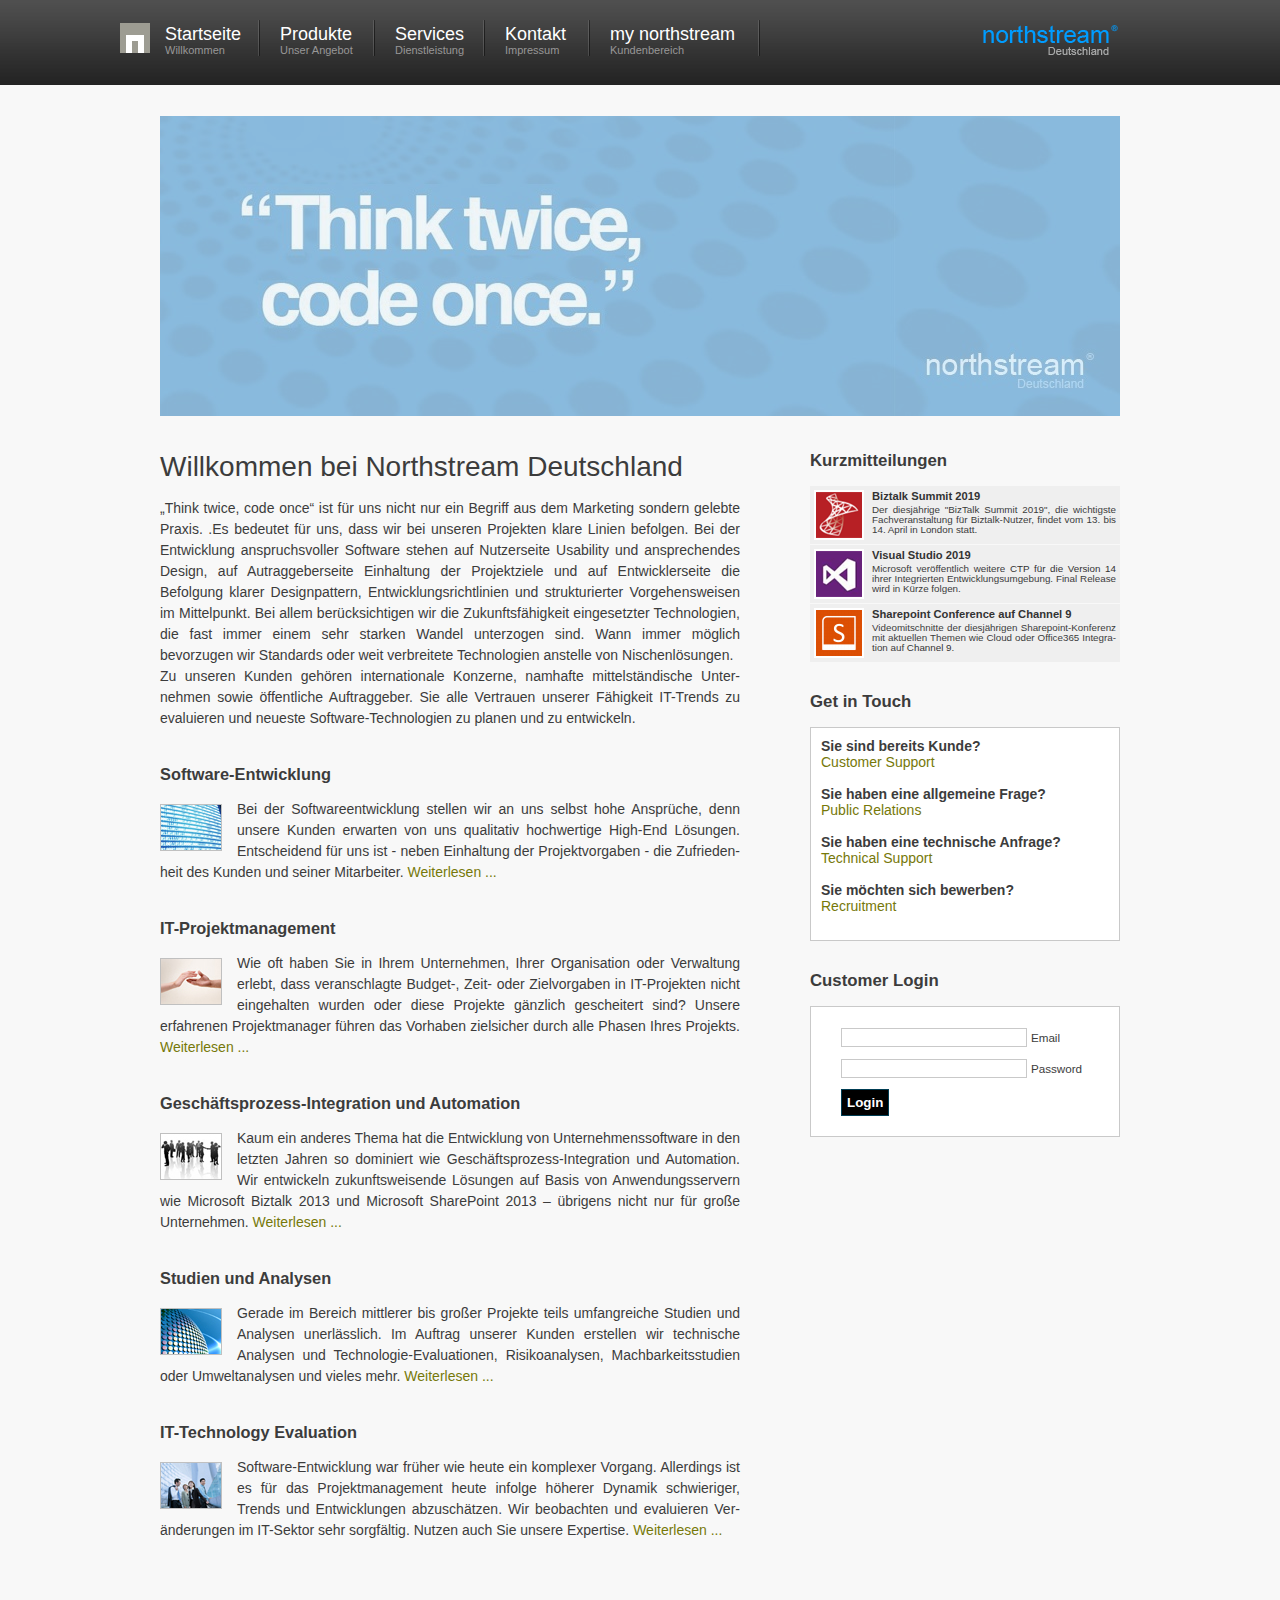
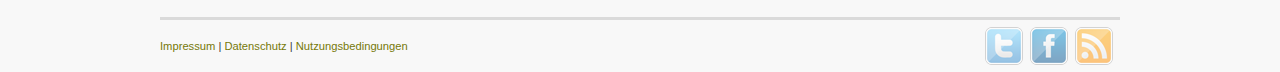
<file: index.html>
﻿<!DOCTYPE html PUBLIC "-//W3C//DTD XHTML 1.0 Transitional//EN" "http://www.w3.org/TR/xhtml1/DTD/xhtml1-transitional.dtd">
<html xmlns="http://www.w3.org/1999/xhtml">
<head>
<meta http-equiv="Content-Type" content="text/html; charset=utf-8" />
<link rel="stylesheet" type="text/css" href="style.css" />
<link rel="alternate" type="application/rss+xml" title="RSS" href="http://www.northstream.de/feed.rss" />
<title>Northstream Deutschland</title>

<script type="text/javascript" src="js/jquery.js"></script>
<script type="text/javascript" src="js/s3Slider.js"></script>
<script type="text/javascript">
    $(document).ready(function() {
        $('#slider1').s3Slider({
            timeOut: 8000 
        });
    });
</script>

<script type="text/javascript">
        $(document).ready(function(){
        $(".pane-list li").click(function(){
    	window.location=$(this).find("a").attr("href");return false;
	});

});
</script>

<script type="text/javascript">
$(document).ready(function() {
	$('.rss').append('<span class="hover"></span>').each(function () {
	  var $span = $('> span.hover', this).css('opacity', 0);
	  $(this).hover(function () {
	    $span.stop().fadeTo(500, 1);
	  }, function () {
	    $span.stop().fadeTo(500, 0);
	  });
	});
	
	$('.facebook').append('<span class="hover"></span>').each(function () {
	  var $span = $('> span.hover', this).css('opacity', 0);
	  $(this).hover(function () {
	    $span.stop().fadeTo(500, 1);
	  }, function () {
	    $span.stop().fadeTo(500, 0);
	  });
	});
		
	$('.twitter').append('<span class="hover"></span>').each(function () {
	  var $span = $('> span.hover', this).css('opacity', 0);
	  $(this).hover(function () {
	    $span.stop().fadeTo(500, 1);
	  }, function () {
	    $span.stop().fadeTo(500, 0);
	  });
	});
						
});
</script>

<script type="text/javascript" language="javascript">
function decmail(coded, key)
{
  var shift=coded.length;
  var dectext="";
  for (i=0; i<coded.length; i++) {
    if (key.indexOf(coded.charAt(i))==-1) {
      ltr = coded.charAt(i);
      dectext+= (ltr);
    }
    else {     
      ltr = (key.indexOf(coded.charAt(i))-shift+key.length) % key.length;
      dectext+= (key.charAt(ltr));
    }
  }
  return dectext;
}

var logintimer;
function ShowMessage(msg, status)
{
  $('#login-status').addClass(status).text(msg);
  if (status=='failed') $('#pw').val('');
  logintimer = setTimeout("$('#login-status').removeClass(status).text('');", 5000)
  //clearTimeout(logintimer);
}
</script>

<script>
  (function(i,s,o,g,r,a,m){i['GoogleAnalyticsObject']=r;i[r]=i[r]||function(){
  (i[r].q=i[r].q||[]).push(arguments)},i[r].l=1*new Date();a=s.createElement(o),
  m=s.getElementsByTagName(o)[0];a.async=1;a.src=g;m.parentNode.insertBefore(a,m)
  })(window,document,'script','//www.google-analytics.com/analytics.js','ga');

  ga('create', 'UA-513213-7', 'auto');
  ga('send', 'pageview');

</script>
</head>

<body>

<div id="container">



<div id="nav">
<div id="logo_left"><a href="index.html">
	<img src="images/northstream_small.png" width="30" height="30" alt="Northstream Deutschland" /></a></div>
<ul>
   <li><a class="nav_home" href="index.html">Startseite</a><span class="nav_text nav_home">Willkommen</span></li>
   <li><a class="nav_products" href="products.html">Produkte</a><span class="nav_text nav_home">Unser Angebot</span></li>
   <li><a class="nav_service" href="services.html">Services</a><span class="nav_text nav_service">Dienstleistung</span></li>
   <li><a class="nav_legal" href="legals.html">Kontakt</a><span class="nav_text nav_legal">Impressum</span></li>
   <li><a class="nav_customer" href="customers.html">my northstream</a><span class="nav_text nav_customer">Kundenbereich</span></li>
</ul>
<div id="logo"><a href="index.html">
	<img src="images/logo.png" width="140" height="40" alt="logo" /></a></div>
</div><!-- close nav -->



<div id="slider1">

<ul id="slider1Content">

<li class="slider1Image frontpage">
    <img src="images/photo1f.jpg" alt="1" />
    <span class="right"><h2>Software Development</h2>Nationale und internationale Organisationen geh&ouml;ren ebenso zu unseren Kunden wie viele namhafte mittelst&auml;ndische Unternehmen und &ouml;ffentliche Auftraggeber. Sie alle Vertrauen unserer F&auml;higkeit IT-Trends zu evaluieren und neueste Software-Technologien zu planen und zu entwickeln. Unsere Kunden erwarten High-End L&ouml;sungen. So entwickeln wir beispielsweise im Auftrag unserer Kunden L&ouml;sungen f&uuml;r die integrierte automatische Abwicklung komplexer Gesch&auml;ftsprozesse. Anwendungen f&uuml;r den Bereich der mobiler Endger&auml;te geh&ouml;ren ebenso zum Spektrum unserer M&ouml;glich&shy;keiten wie auch individuelle Cloud Computing L&ouml;sungen. Fragen Sie uns.<br /><br /><a href="products.html">Weiterlesen &raquo;</a></span> </li>

<li class="slider1Image">
    <img src="images/photo6.jpg" alt="3" />
    <span class="right"><h2>IT-Projektmanagement</h2>Wie oft in den letzten Jahren haben Sie in Ihrem Unternehmen, Ihrer Organisation oder Verwaltung erlebt, dass Software-Projekte die urspr&uuml;nglich veranschlagten Ziele, Budget- oder Zeitgrenzen nicht eingehalten haben oder g&auml;nzlich gescheitert sind. Die Gr&uuml;nde hierf&uuml;r sind vielf&auml;ltig, h&auml;ufig sind sie jedoch in mangelhaftem Projektmanagement und fehlender Qualifikation zu finden. <br />Wir verf&uuml;gen &uuml;ber eine reichhaltige Erfahrung im Management von IT-Projekten unterschiedlichster Gr&ouml;&szlig;e. Unsere erfahrenen Projektmanager f&uuml;hren Ihr Vorhaben zielsicher durch alle Phasen des Projekts. <br /><br /><a href="products.html">Weiterlesen &raquo;</a></span>
</li>

<li class="slider1Image">
<img src="images/photo2.jpg" alt="2" />
<span class="right"><h2>Business Integration<br />&amp; Automation Services</h2>Kaum ein anderes Thema hat die Entwicklung von Unternehmens-Software in den letzten Jahren so dominiert wie Gesch&auml;ftsprozess-Integration und Automation. Wir entwickeln zukunftsweisende L&ouml;sungen auf Basis von Anwendungsservern wie <strong>Microsoft Biztalk 2013</strong> und <strong>Microsoft SharePoint 2013</strong> &ndash; &uuml;brigens nicht nur f&uuml;r gro&szlig;e Unternehmen. Gerade auch kleine und mittlelgro&szlig;e Unternehmen profitieren von den neuen M&ouml;glich&shy;keiten, Gesch&auml;ftsprozesse mit Kunden und Partnerunter&shy;nehmen zu synchronisieren und eigene Gesch&auml;ftsabl&auml;ufe mit Hilfe von elektroni&shy;schen Formularen und Workflows zu automatisieren.<br /><br /><a href="products.html">Weiterlesen &raquo;</a> </span></li>

<li class="slider1Image">
<img src="images/photo3.jpg" alt="4" />
<span class="right"><h2>E-Government und &Ouml;ffentliche Verwaltung</h2>In den letzten 10 Jahren hat es auf allen staatlichen Ebenen eine Vielzahl von Initiativen im Bereich E-Government gegeben. Dabei wurden Rahmenwerke und Infrastrukturen geschaffen, auf die moderne E-Government-L&ouml;sungen aufbauen k&ouml;nnen. Northstream beteiligt sich aktiv an der Entwicklung standardisierter IT-Schnittstellen und Datenformate, denn Standards wirken kostensenkend und sind wettbewerbsf&ouml;rderlich. F&uuml;r die angespannte Situation der &ouml;ffentlichen Haushalte bedeutet dies bessere Software-Produkte zu g&uuml;nstigeren Konditionen.<br /><br /><a href="products.html">Weiterlesen &raquo;</a> </span></li>

<div class="clear slider1Image"></div>
</ul>
</div><!-- end slider -->

<div id="left">

<h2>Willkommen bei Northstream Deutschland</h2>
<p>
    &bdquo;Think twice, code once&ldquo; ist f&uuml;r uns nicht nur ein Begriff aus dem Marketing sondern gelebte Praxis. .Es bedeutet f&uuml;r uns, dass wir bei unseren Projekten klare Linien befolgen. Bei der Entwicklung anspruchsvoller Software stehen auf Nutzerseite Usability und ansprechendes Design, auf Autraggeberseite Einhaltung der Projektziele und auf Entwicklerseite die Befolgung klarer Designpattern, Entwicklungsrichtlinien und strukturierter Vorgehensweisen im Mittelpunkt. Bei allem ber&uuml;cksichtigen wir die Zukunftsf&auml;higkeit eingesetzter Technologien, die fast immer einem sehr starken Wandel unterzogen sind. Wann immer m&ouml;glich bevorzugen wir Standards oder weit verbreitete Technologien anstelle von Nischenl&ouml;sungen.<br />
Zu unseren Kunden geh&ouml;ren internationale Konzerne, namhafte mittelst&auml;ndische Unter&shy;nehmen sowie &ouml;ffentliche Auftraggeber. Sie alle Vertrauen unserer F&auml;higkeit IT-Trends zu evaluieren und neueste Software-Technologien zu planen und zu entwickeln.<br />&nbsp;</p>

    <h3>Software-Entwicklung</h3>
    <p class="intro">
        <img class="text-thumb" src="images/thumb-sm-dev.jpg" alt="Software Development" />Bei der Softwareentwicklung stellen wir an uns selbst hohe Anspr&uuml;che, denn unsere Kunden erwarten von uns qualitativ hochwertige High-End L&ouml;sungen. Entscheidend f&uuml;r uns ist - neben Einhaltung der Projektvorgaben - die Zufrieden&shy;heit des Kunden und seiner Mitarbeiter. <a href="products.html#dev">Weiterlesen ...</a><br />&nbsp;
    </p>

    <h3>IT-Projektmanagement</h3>
    <p class="intro">
        <img class="text-thumb" src="images/thumb-sm-pm.jpg" alt="Projektmanagement" />Wie oft haben Sie in Ihrem Unternehmen, Ihrer Organisation oder Verwaltung erlebt, dass veranschlagte Budget-, Zeit- oder Zielvorgaben in IT-Projekten nicht eingehalten wurden oder diese Projekte g&auml;nzlich gescheitert sind? Unsere erfahrenen Projektmanager f&uuml;hren das Vorhaben zielsicher durch alle Phasen Ihres Projekts. <a href="services.html#pm">Weiterlesen ...</a><br />&nbsp;
    </p>

    <h3>Gesch&auml;ftsprozess-Integration und Automation</h3>
    <p class="intro">
        <img class="text-thumb" src="images/thumb-sm-bpi.jpg" alt="Integration und Atomation" />Kaum ein anderes Thema hat die Entwicklung von Unternehmenssoftware in den letzten Jahren so dominiert wie Gesch&auml;ftsprozess-Integration und Automation.
        Wir entwickeln zukunftsweisende L&ouml;sungen auf Basis von Anwendungsservern wie <strong>Microsoft Biztalk 2013</strong> und <strong>Microsoft SharePoint 2013</strong> &ndash; &uuml;brigens nicht nur f&uuml;r gro&szlig;e Unternehmen. <a href="products.html#bpi">Weiterlesen ...</a><br />&nbsp;
    </p>


    <h3>Studien und Analysen</h3>
    <p class="intro">
        <img class="text-thumb" src="images/thumb-sm-research.jpg" alt="Studies and Analyzes" />Gerade im Bereich mittlerer bis gro&szlig;er Projekte teils umfangreiche Studien und Analysen unerl&auml;sslich.
        Im Auftrag unserer Kunden erstellen wir technische Analysen und Technologie-Evaluationen, Risikoanalysen, Machbarkeitsstudien oder Umweltanalysen und vieles mehr. <a href="services.html#studies">Weiterlesen ...</a><br />&nbsp;
    </p>

    <h3>IT-Technology Evaluation</h3>
    <p class="intro">
        <img class="text-thumb" src="images/thumb-sm-eval.jpg" alt="Technologie Evaluation" />Software-Entwicklung war fr&uuml;her wie heute ein komplexer Vorgang. Allerdings ist es f&uuml;r das Projektmanagement heute infolge h&ouml;herer Dynamik schwieriger, Trends und Entwicklungen abzusch&auml;tzen.
        Wir beobachten und evaluieren Ver&shy;&auml;nderungen im IT-Sektor sehr sorgf&auml;ltig. Nutzen auch Sie unsere Expertise. <a href="services.html#evaluation">Weiterlesen ...</a><br />&nbsp;
    </p>

</div><!-- close left -->


<div id="right">

<h3>Kurzmitteilungen</h3>

<ul class="pane-list">

<li><img src="images/thumb-biztalk.png" width="46" height="46" alt="News" />
<h2 class="latest_products_heading">Biztalk Summit 2019</h2>
<p class="product_text">Der diesj&auml;hrige "BizTalk Summit 2019", die wichtigste Fach&shy;veranstaltung f&uuml;r Biztalk-Nutzer, findet vom 13. bis 14. April in London statt.</p>
</li>

<li><img src="images/thumb-vs.png" width="46" height="46" alt="News" />
<h2 class="latest_products_heading">Visual Studio 2019</h2>
<p class="product_text">Microsoft ver&ouml;ffentlich weitere <a href="http://www.visualstudio.com/en-us/news/vs2017-vs.aspx"> CTP f&uuml;r die Version 14</a> ihrer Integrierten Entwicklungsumgebung. Final Release wird in K&uuml;rze folgen.</p>
</li>

<li><img src="images/thumb-sharepoint.png" width="46" height="46" alt="News" />
<h2 class="latest_products_heading">Sharepoint Conference auf Channel 9</h2>
<p class="product_text">Videomitschnitte der diesj&auml;hrigen Sharepoint-Konferenz mit aktuellen Themen wie Cloud oder Office365 Integra&shy;tion auf <a href="http://channel9.msdn.com/Events/SharePoint-Conference/2018">Channel 9</a>.</p>
</li>

</ul>

<h3>Get in Touch</h3>
<div id="contact_container">
<span>Sie sind bereits Kunde?</span><br />
<script type="text/javascript">var link = decmail("WsuBFAGk-us00FkB@hFkBnuBkG4A.lG", "XGEFuy6W9bZH4Rf1YkqLxvBmiVUdph2OeMos7IcTNSCawg35rJjQztADK8l0nP"); document.write("<a href='mailto:" + link + "'>Customer Support</a>");</script><noscript><a href="noscript.html" target="noscript"></a>Customer Care Department</noscript><br /><br />
<span>Sie haben eine allgemeine Frage?</span><br />
<script type="text/javascript">var link = decmail("ezPXRW-CpXSLRjFx@FjCLGxLCpSJ.Yp", "JU6dPo9KxFg0QqNzGVWMiAaXfCB7pLDmIEYbjHOsn321Twuhvc5RZSl4r8kety"); document.write("<a href='mailto:" + link + "'>Public Relations</a>");</script><noscript><a href="noscript.html" target="noscript"></a>Public Relations</noscript><br /><br />
<span>Sie haben eine technische Anfrage?</span><br />
<script type="text/javascript">var link = decmail("0pwaPrwsc-VBJJiK0@PiK0aV0KpsM.Up", "1R2Yg7WAtMIqUZLHFpDvhisK4cBnTkNyG3QOSECm0bdxX8fe5J6oarVluw9Pzj"); document.write("<a href='mailto:" + link + "'>Technical Support</a>");</script><noscript><a href="noscript.html" target="noscript"></a>Technical Support</noscript><br /><br />
<span>Sie m&ouml;chten sich bewerben?</span><br />
<script type="text/javascript">var link = decmail("luRZ@tu3c9Zc3kxw.yk", "ZjdQ6hEFzOXvKRtTHLAelymJ94iC58aDGcrIoSkUBw1sN0fVpxYgM37ubnWP2q"); document.write("<a href='mailto:" + link + "'>Recruitment</a>");</script><noscript><a href="noscript.html" target="noscript"></a>Recruitment</noscript><br /><br />
</div><!-- close contact_container -->

<h3>Customer Login</h3>

<div id="form_container">
<form action="clogin" target="iflogin" method="post" id="commentform">
<fieldset>

<p><input type="text" name="email" id="email" class="input_bg" value="" size="22" tabindex="1" />
<label for="email"><small>Email</small></label></p>

<p><input type="password" name="pw" id="pw" class="input_bg" value="" size="22" tabindex="2" />
<label for="pw"><small>Password</small></label></p>

<p><input name="submit" type="submit" id="submit" tabindex="5" value="Login" onclick="clearTimeout(logintimer); $('#login-status').removeClass('failed').text('Try to login. Please wait ...'); logintimer = setTimeout('ShowMessage(\'Login failed.\', \'failed\');', 10000); return false;" /><span id="login-status"></span></p>

</fieldset>
</form>
<iframe id="iflogin" name="iflogin" frameborder="0" width="0" height="0"></iframe>
</div><!-- close form_container -->


</div><!-- close right -->


</div><!-- close container -->

<div id="footer"><a href="legals.html#top">Impressum</a>&nbsp;|&nbsp;<a href="legals.html#privacy">Datenschutz</a>&nbsp;|&nbsp;<a href="legals.html#terms">Nutzungsbedingungen</a>

<div id="sharethis">

		<ul>
			<li><a href="http://www.twitter.com/northstream_de" target="_blank" class="twitter"><span>Northstream Deutschland on Twitter</span></a></li>
            <li><a href="http://www.facebook.com/pages/Northstream-Deutschland/207486562630493" target="_blank" class="facebook"><span>Northstream Deutschland on Facebook</span></a></li>
            <li><a href="feed.rss" title="Northstream Deutschland News-Feed" rel="alternate" type="application/rss+xml" class="rss"><span>RSS feed</span></a></li>
		</ul>
</div>

</div>

</body>
</html>
</file>
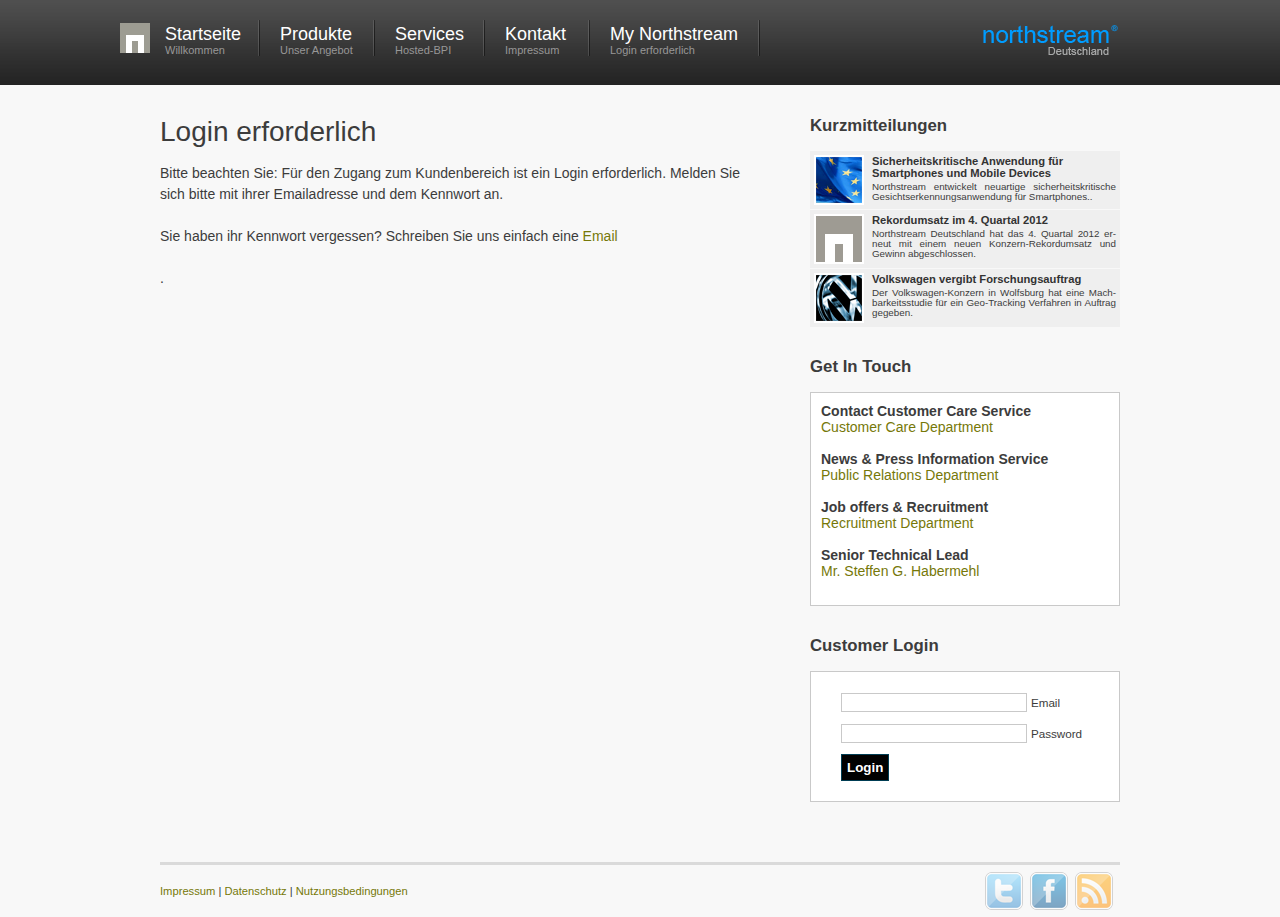
<file: customer.html>
﻿<!DOCTYPE html PUBLIC "-//W3C//DTD XHTML 1.0 Transitional//EN" "http://www.w3.org/TR/xhtml1/DTD/xhtml1-transitional.dtd">
<html xmlns="http://www.w3.org/1999/xhtml">

<head>
<meta http-equiv="Content-Type" content="text/html; charset=utf-8" />
<link rel="stylesheet" type="text/css" href="style.css" />
<title>Northstream Deutschland - Customer Area</title>

<script type="text/javascript" src="js/jquery.js"></script>

<script type="text/javascript">
        $(document).ready(function(){
        $(".pane-list li").click(function(){
    	window.location=$(this).find("a").attr("href");return false;
	});

});
</script>

<script type="text/javascript">
$(document).ready(function() {
	$('.rss').append('<span class="hover"></span>').each(function () {
	  var $span = $('> span.hover', this).css('opacity', 0);
	  $(this).hover(function () {
	    $span.stop().fadeTo(500, 1);
	  }, function () {
	    $span.stop().fadeTo(500, 0);
	  });
	});
	
	$('.facebook').append('<span class="hover"></span>').each(function () {
	  var $span = $('> span.hover', this).css('opacity', 0);
	  $(this).hover(function () {
	    $span.stop().fadeTo(500, 1);
	  }, function () {
	    $span.stop().fadeTo(500, 0);
	  });
	});
		
	$('.twitter').append('<span class="hover"></span>').each(function () {
	  var $span = $('> span.hover', this).css('opacity', 0);
	  $(this).hover(function () {
	    $span.stop().fadeTo(500, 1);
	  }, function () {
	    $span.stop().fadeTo(500, 0);
	  });
	});
						
});
</script>
<script type="text/javascript" language="javascript">
function decmail(coded, key)
{
  var shift=coded.length;
  var dectext="";
  for (i=0; i<coded.length; i++) {
    if (key.indexOf(coded.charAt(i))==-1) {
      ltr = coded.charAt(i);
      dectext+= (ltr);
    }
    else {     
      ltr = (key.indexOf(coded.charAt(i))-shift+key.length) % key.length;
      dectext+= (key.charAt(ltr));
    }
  }
  return dectext;
}

var logintimer;
function ShowMessage(msg, status)
{
  $('#login-status').addClass(status);
  $('#login-status').text(msg);
  if (status=='failed') $('#pw').val('');
  setTimeout("$('#login-status').removeClass(status).text('');", 5000)
  clearTimeout(logintimer);
}

</script>

<script type="text/javascript">

  var _gaq = _gaq || [];
  _gaq.push(['_setAccount', 'UA-513213-5']);
  _gaq.push(['_trackPageview']);

  (function() {
    var ga = document.createElement('script'); ga.type = 'text/javascript'; ga.async = true;
    ga.src = ('https:' == document.location.protocol ? 'https://ssl' : 'http://www') + '.google-analytics.com/ga.js';
    var s = document.getElementsByTagName('script')[0]; s.parentNode.insertBefore(ga, s);
  })();

</script>
</head>

<body>

<div id="container">

<div id="nav">
<div id="logo_left"><a href="index.html">
	<img src="images/northstream_small.png" width="30" height="30" alt="Northstream Deutschland" /></a></div>
<ul>
   <li><a class="nav_home" href="index.html">Startseite</a><span class="nav_text nav_home">Willkommen</span></li>
   <li><a class="nav_products" href="products.html">Produkte</a><span class="nav_text nav_home">Unser Angebot</span></li>
   <li><a class="nav_service" href="service.html">Services</a><span class="nav_text nav_service">Hosted-BPI</span></li>
   <li><a class="nav_legal" href="legal.html">Kontakt</a><span class="nav_text nav_legal">Impressum</span></li>
   <li><a class="nav_customer" href="customer.html">My Northstream</a><span class="nav_text nav_customer">Login erforderlich</span></li>
</ul>
<div id="logo"><a href="index.html">
	<img src="images/logo.png" width="140" height="40" alt="logo" /></a></div>
</div><!-- close nav -->


<div id="left">
<h2>Login erforderlich</h2>

<p>Bitte beachten Sie: Für den Zugang zum Kundenbereich ist ein Login erforderlich. Melden Sie sich bitte mit ihrer Emailadresse und dem Kennwort an.<br /><br />
Sie haben ihr Kennwort vergessen? Schreiben Sie uns einfach eine <script type="text/javascript">var link=decmail("BB5-FR3MUWyRxW@x9UWd5WURMy.FR","HO1Ntskp0qcj7fauT2bLFnlvhADyregKoW5z3IQBXiZMP46VGwxESdCJYUR8m9");document.write("<a href='mailto:"+link+"'>Email</a>");</script><noscript><a href="noscript.html" target="noscript"></a>Email</noscript><br /><br />.</p>

</div><!-- close left -->

<div id="right">

<h3>Kurzmitteilungen</h3>

<ul class="pane-list">

<li><img src="images/thumb1.png" width="46" height="46" alt="News" />
<h2 class="latest_products_heading">Sicherheitskritische Anwendung für Smartphones und Mobile Devices</h2>
<p class="product_text">Northstream entwickelt neuartige sicherheitskritische Gesichtserkennungsanwendung für Smartphones..</p>
</li>

<li><img src="images/thumb2.png" width="46" height="46" alt="News" />
<h2 class="latest_products_heading">Rekordumsatz im 4. Quartal 2012</h2>
<p class="product_text">Northstream Deutschland hat das 4. Quartal 2012 er&shy;neut mit einem neuen Konzern-Rekordumsatz und Gewinn ab&shy;geschlossen.</p>
</li>

<li><img src="images/thumb3.png" width="46" height="46" alt="News" />
<h2 class="latest_products_heading">Volkswagen vergibt Forschungsauftrag</h2>
<p class="product_text">Der Volkswagen-Konzern in Wolfsburg hat eine Mach&shy;bar&shy;keits&shy;studie für ein Geo-Tracking Verfahren in Auftrag gegeben.</p>
</li>

</ul>

<h3>Get In Touch</h3>
<div id="contact_container">
<span>Contact Customer Care Service</span><br />
<script type="text/javascript">var link=decmail("BB5-FR3MUWyRxW@x9UWd5WURMy.FR","HO1Ntskp0qcj7fauT2bLFnlvhADyregKoW5z3IQBXiZMP46VGwxESdCJYUR8m9");var text=decmail("aGciJEmO a9Om PmK9OiEmAi","7fACwtrzFcGXq4JyvmPIdVR8lpga2iOHhY30Uj5knEWZ6QbsuK19oxNeDSTBLM");document.write("<a href='mailto:"+link+"'>"+text+"</a>");</script><noscript><a href="noscript.html" target="noscript"></a>Customer Care Department</noscript><br /><br />
<span>News &amp; Press Information Service</span><br />
<script type="text/javascript">var link=decmail("4Y-ts4qYF3s1F@18YFLPFYsq3.ts","hSJciRU2Wmutpf17oG0kBzs5NZIjLQOarlbwD3yF4VH98dgvnKPEMCX6eTxqYA");var text=decmail("VTod6i 7cdOj6nFp qc4OEjbcFj","a0hu3wjP2WXIiqEdkCnZeSv1G4bOLzTNRsVYx9U6gtfKAF8cDrl5BoyMJQH7pm");document.write("<a href='mailto:"+link+"'>"+text+"</a>");</script><noscript><a href="noscript.html" target="noscript"></a>Public Relations Department</noscript><br /><br />
<span>Job offers &amp; Recruitment</span><br />
<script type="text/javascript">var link=decmail("LZH-qZYnLWKZpW@pyLW3uWLZnK.qZ","PAMpftVadwL3TQZbBci4S7NlJomuOv0xY9WGnqRF6U8rhgHeEDjkz2yKIX15sC");var text=decmail("Yw9ZMzv6w3v rwhNZv6w3v","OxI5zjVFY794H3pSWD1mdTQUAlBaG8tJoqKehfurk6gCisL2RNc0vnEPywbXMZ");document.write("<a href='mailto:"+link+"'>"+text+"</a>");</script><noscript><a href="noscript.html" target="noscript"></a>Recruitment Department</noscript><br /><br />
<span>Senior Technical Lead</span><br />
<script type="text/javascript">var link=decmail("cz0tt0L.UNE09F0UI@Ly9zUcz90NF.u0","eZnAKV6yEruPsaRXMlHkmY4thjSCG5Q10qLgvobpd9DOcNWi2IT7FfBzU8Jwx3");var text=decmail("oK. 3v5665Y B. CHW5Kc5nP","YaVqJ7BdO3tmpWhx0UlejozgLHw2Af4uQrvcyTnXNEP5GkIS9CFbs61RiK8MDZ");document.write("<a href='mailto:"+link+"'>"+text+"</a>");</script><noscript><a href="noscript.html" target="noscript"></a>Contact our Technical Lead</noscript><br /><br />
</div><!-- close form_container -->

<h3>Customer Login</h3>

<div id="form_container">
<form action="clogin.html" target="iflogin" method="post" id="commentform">
<fieldset>

<p><input type="text" name="email" id="email" class="input_bg" value="" size="22" tabindex="1" />
<label for="email"><small>Email</small></label></p>

<p><input type="password" name="pw" id="pw" class="input_bg" value="" size="22" tabindex="2" />
<label for="pw"><small>Password</small></label></p>

<p><input name="submit" type="submit" id="submit" tabindex="5" value="Login" onclick="$('#login-status').text('Try to login. Please wait ...');logintimer=setTimeout('ShowMessage(\'Login failed.\', \'failed\');', 20000);" /><span id="login-status"></span></p>

</fieldset>
</form>
<iframe id="iflogin" name="iflogin" frameborder="0" width="0" height="0"></iframe>
</div><!-- close form_container -->


</div><!-- close right -->


</div><!-- close container -->

<div id="footer"><a href="legal.html#top">Impressum</a>&nbsp;|&nbsp;<a href="legal.html#privacy">Datenschutz</a>&nbsp;|&nbsp;<a href="legal.html#terms">Nutzungsbedingungen</a>

<div id="sharethis">

		<ul>
			<li><a href="http://www.twitter.com/northstream_de" target="_blank" class="twitter"><span>Northstream Deutschland on Twitter</span></a></li>
            <li><a href="http://www.facebook.com/pages/Northstream-Deutschland/207486562630493" target="_blank" class="facebook"><span>Northstream Deutschland on Facebook</span></a></li>
            <li><a href="feed.rss" title="Northstream Deutschland News-Feed" rel="alternate" type="application/rss+xml" class="rss"><span>RSS feed</span></a></li>
		</ul>
</div>

</div>

</body>
</html>
</file>
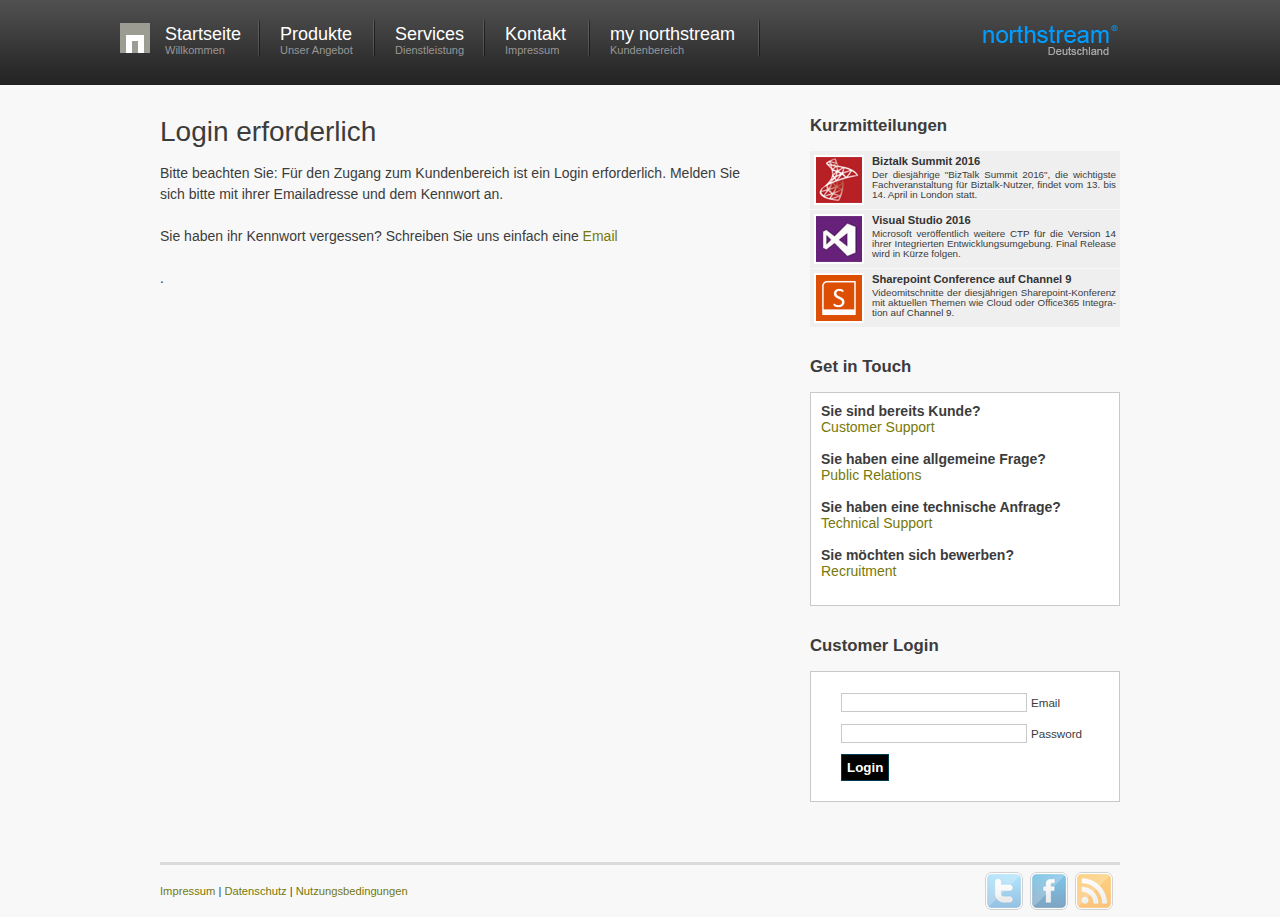
<file: customers.html>
﻿<!DOCTYPE html PUBLIC "-//W3C//DTD XHTML 1.0 Transitional//EN" "http://www.w3.org/TR/xhtml1/DTD/xhtml1-transitional.dtd">
<html xmlns="http://www.w3.org/1999/xhtml">

<head>
<meta http-equiv="Content-Type" content="text/html; charset=utf-8" />
<link rel="stylesheet" type="text/css" href="style.css" />
<title>Northstream Deutschland - Customer Area</title>

<script type="text/javascript" src="js/jquery.js"></script>

<script type="text/javascript">
        $(document).ready(function(){
        $(".pane-list li").click(function(){
    	window.location=$(this).find("a").attr("href");return false;
	});

});
</script>

<script type="text/javascript">
$(document).ready(function() {
	$('.rss').append('<span class="hover"></span>').each(function () {
	  var $span = $('> span.hover', this).css('opacity', 0);
	  $(this).hover(function () {
	    $span.stop().fadeTo(500, 1);
	  }, function () {
	    $span.stop().fadeTo(500, 0);
	  });
	});
	
	$('.facebook').append('<span class="hover"></span>').each(function () {
	  var $span = $('> span.hover', this).css('opacity', 0);
	  $(this).hover(function () {
	    $span.stop().fadeTo(500, 1);
	  }, function () {
	    $span.stop().fadeTo(500, 0);
	  });
	});
		
	$('.twitter').append('<span class="hover"></span>').each(function () {
	  var $span = $('> span.hover', this).css('opacity', 0);
	  $(this).hover(function () {
	    $span.stop().fadeTo(500, 1);
	  }, function () {
	    $span.stop().fadeTo(500, 0);
	  });
	});
						
});
</script>
<script type="text/javascript" language="javascript">
function decmail(coded, key)
{
  var shift=coded.length;
  var dectext="";
  for (i=0; i<coded.length; i++) {
    if (key.indexOf(coded.charAt(i))==-1) {
      ltr = coded.charAt(i);
      dectext+= (ltr);
    }
    else {     
      ltr = (key.indexOf(coded.charAt(i))-shift+key.length) % key.length;
      dectext+= (key.charAt(ltr));
    }
  }
  return dectext;
}

var logintimer;
function ShowMessage(msg, status) {
    $('#login-status').addClass(status).text(msg);
    if (status == 'failed') $('#pw').val('');
    logintimer = setTimeout("$('#login-status').removeClass(status).text('');", 5000)
    //clearTimeout(logintimer);
}
</script>

<script>
  (function(i,s,o,g,r,a,m){i['GoogleAnalyticsObject']=r;i[r]=i[r]||function(){
  (i[r].q=i[r].q||[]).push(arguments)},i[r].l=1*new Date();a=s.createElement(o),
  m=s.getElementsByTagName(o)[0];a.async=1;a.src=g;m.parentNode.insertBefore(a,m)
  })(window,document,'script','//www.google-analytics.com/analytics.js','ga');

  ga('create', 'UA-513213-7', 'auto');
  ga('send', 'pageview');

</script>
</head>
<body>

<div id="container">

<div id="nav">
<div id="logo_left"><a href="index.html">
	<img src="images/northstream_small.png" width="30" height="30" alt="Northstream Deutschland" /></a></div>
<ul>
   <li><a class="nav_home" href="index.html">Startseite</a><span class="nav_text nav_home">Willkommen</span></li>
   <li><a class="nav_products" href="products.html">Produkte</a><span class="nav_text nav_home">Unser Angebot</span></li>
   <li><a class="nav_service" href="services.html">Services</a><span class="nav_text nav_service">Dienstleistung</span></li>
   <li><a class="nav_legal" href="legals.html">Kontakt</a><span class="nav_text nav_legal">Impressum</span></li>
   <li><a class="nav_customer" href="customers.html">my northstream</a><span class="nav_text nav_customer">Kundenbereich</span></li>
</ul>
<div id="logo"><a href="index.html">
	<img src="images/logo.png" width="140" height="40" alt="logo" /></a></div>
</div><!-- close nav -->


<div id="left">
<h2>Login erforderlich</h2>

<p>Bitte beachten Sie: F&uuml;r den Zugang zum Kundenbereich ist ein Login erforderlich. Melden Sie sich bitte mit ihrer Emailadresse und dem Kennwort an.<br /><br />
Sie haben ihr Kennwort vergessen? Schreiben Sie uns einfach eine <script type="text/javascript">var link=decmail("BB5-FR3MUWyRxW@x9UWd5WURMy.FR","HO1Ntskp0qcj7fauT2bLFnlvhADyregKoW5z3IQBXiZMP46VGwxESdCJYUR8m9");document.write("<a href='mailto:"+link+"'>Email</a>");</script><noscript><a href="noscript.html" target="noscript"></a>Email</noscript><br /><br />.</p>

</div><!-- close left -->

<div id="right">

    <h3>Kurzmitteilungen</h3>

    <ul class="pane-list">

		<li><img src="images/thumb-biztalk.png" width="46" height="46" alt="News" />
			<h2 class="latest_products_heading">Biztalk Summit 2016</h2>
			<p class="product_text">Der diesj&auml;hrige "BizTalk Summit 2016", die wichtigste Fach&shy;veranstaltung f&uuml;r Biztalk-Nutzer, findet vom 13. bis 14. April in London statt.</p>
		</li>

		<li><img src="images/thumb-vs.png" width="46" height="46" alt="News" />
			<h2 class="latest_products_heading">Visual Studio 2016</h2>
			<p class="product_text">Microsoft ver&ouml;ffentlich weitere <a href="http://www.visualstudio.com/en-us/news/vs2015-vs.aspx"> CTP f&uuml;r die Version 14</a> ihrer Integrierten Entwicklungsumgebung. Final Release wird in K&uuml;rze folgen.</p>
		</li>
		
        <li>
            <img src="images/thumb-sharepoint.png" width="46" height="46" alt="News" />
            <h2 class="latest_products_heading">Sharepoint Conference auf Channel 9</h2>
            <p class="product_text">Videomitschnitte der diesj&auml;hrigen Sharepoint-Konferenz mit aktuellen Themen wie Cloud oder Office365 Integra&shy;tion auf <a href="http://channel9.msdn.com/Events/SharePoint-Conference/2016">Channel 9</a>.</p>
        </li>

    </ul>

    <h3>Get in Touch</h3>
    <div id="contact_container">
        <span>Sie sind bereits Kunde?</span><br />
        <script type="text/javascript">var link = decmail("WsuBFAGk-us00FkB@hFkBnuBkG4A.lG", "XGEFuy6W9bZH4Rf1YkqLxvBmiVUdph2OeMos7IcTNSCawg35rJjQztADK8l0nP"); document.write("<a href='mailto:" + link + "'>Customer Support</a>");</script><noscript><a href="noscript.html" target="noscript"></a>Customer Care Department</noscript><br /><br />
        <span>Sie haben eine allgemeine Frage?</span><br />
        <script type="text/javascript">var link = decmail("ezPXRW-CpXSLRjFx@FjCLGxLCpSJ.Yp", "JU6dPo9KxFg0QqNzGVWMiAaXfCB7pLDmIEYbjHOsn321Twuhvc5RZSl4r8kety"); document.write("<a href='mailto:" + link + "'>Public Relations</a>");</script><noscript><a href="noscript.html" target="noscript"></a>Public Relations</noscript><br /><br />
        <span>Sie haben eine technische Anfrage?</span><br />
        <script type="text/javascript">var link = decmail("0pwaPrwsc-VBJJiK0@PiK0aV0KpsM.Up", "1R2Yg7WAtMIqUZLHFpDvhisK4cBnTkNyG3QOSECm0bdxX8fe5J6oarVluw9Pzj"); document.write("<a href='mailto:" + link + "'>Technical Support</a>");</script><noscript><a href="noscript.html" target="noscript"></a>Technical Support</noscript><br /><br />
        <span>Sie m&ouml;chten sich bewerben?</span><br />
        <script type="text/javascript">var link = decmail("luRZ@tu3c9Zc3kxw.yk", "ZjdQ6hEFzOXvKRtTHLAelymJ94iC58aDGcrIoSkUBw1sN0fVpxYgM37ubnWP2q"); document.write("<a href='mailto:" + link + "'>Recruitment</a>");</script><noscript><a href="noscript.html" target="noscript"></a>Recruitment</noscript><br /><br />
    </div><!-- close contact_container -->


<h3>Customer Login</h3>

<div id="form_container">
<form action="clogin" target="iflogin" method="post" id="commentform">
<fieldset>

<p><input type="text" name="email" id="email" class="input_bg" value="" size="22" tabindex="1" />
<label for="email"><small>Email</small></label></p>

<p><input type="password" name="pw" id="pw" class="input_bg" value="" size="22" tabindex="2" />
<label for="pw"><small>Password</small></label></p>

<p><input name="submit" type="submit" id="submit" tabindex="5" value="Login" onclick="clearTimeout(logintimer); $('#login-status').removeClass('failed').text('Try to login. Please wait ...'); logintimer = setTimeout('ShowMessage(\'Login failed.\', \'failed\');', 10000); return false;" /><span id="login-status"></span></p>

</fieldset>
</form>
<iframe id="iflogin" name="iflogin" frameborder="0" width="0" height="0"></iframe>
</div><!-- close form_container -->


</div><!-- close right -->


</div><!-- close container -->

<div id="footer"><a href="legals.html#top">Impressum</a>&nbsp;|&nbsp;<a href="legals.html#privacy">Datenschutz</a>&nbsp;|&nbsp;<a href="legals.html#terms">Nutzungsbedingungen</a>

<div id="sharethis">

		<ul>
			<li><a href="http://www.twitter.com/northstream_de" target="_blank" class="twitter"><span>Northstream Deutschland on Twitter</span></a></li>
            <li><a href="http://www.facebook.com/pages/Northstream-Deutschland/207486562630493" target="_blank" class="facebook"><span>Northstream Deutschland on Facebook</span></a></li>
            <li><a href="feed.rss" title="Northstream Deutschland News-Feed" rel="alternate" type="application/rss+xml" class="rss"><span>RSS feed</span></a></li>
		</ul>
</div>

</div>
</body>
</html>
</file>
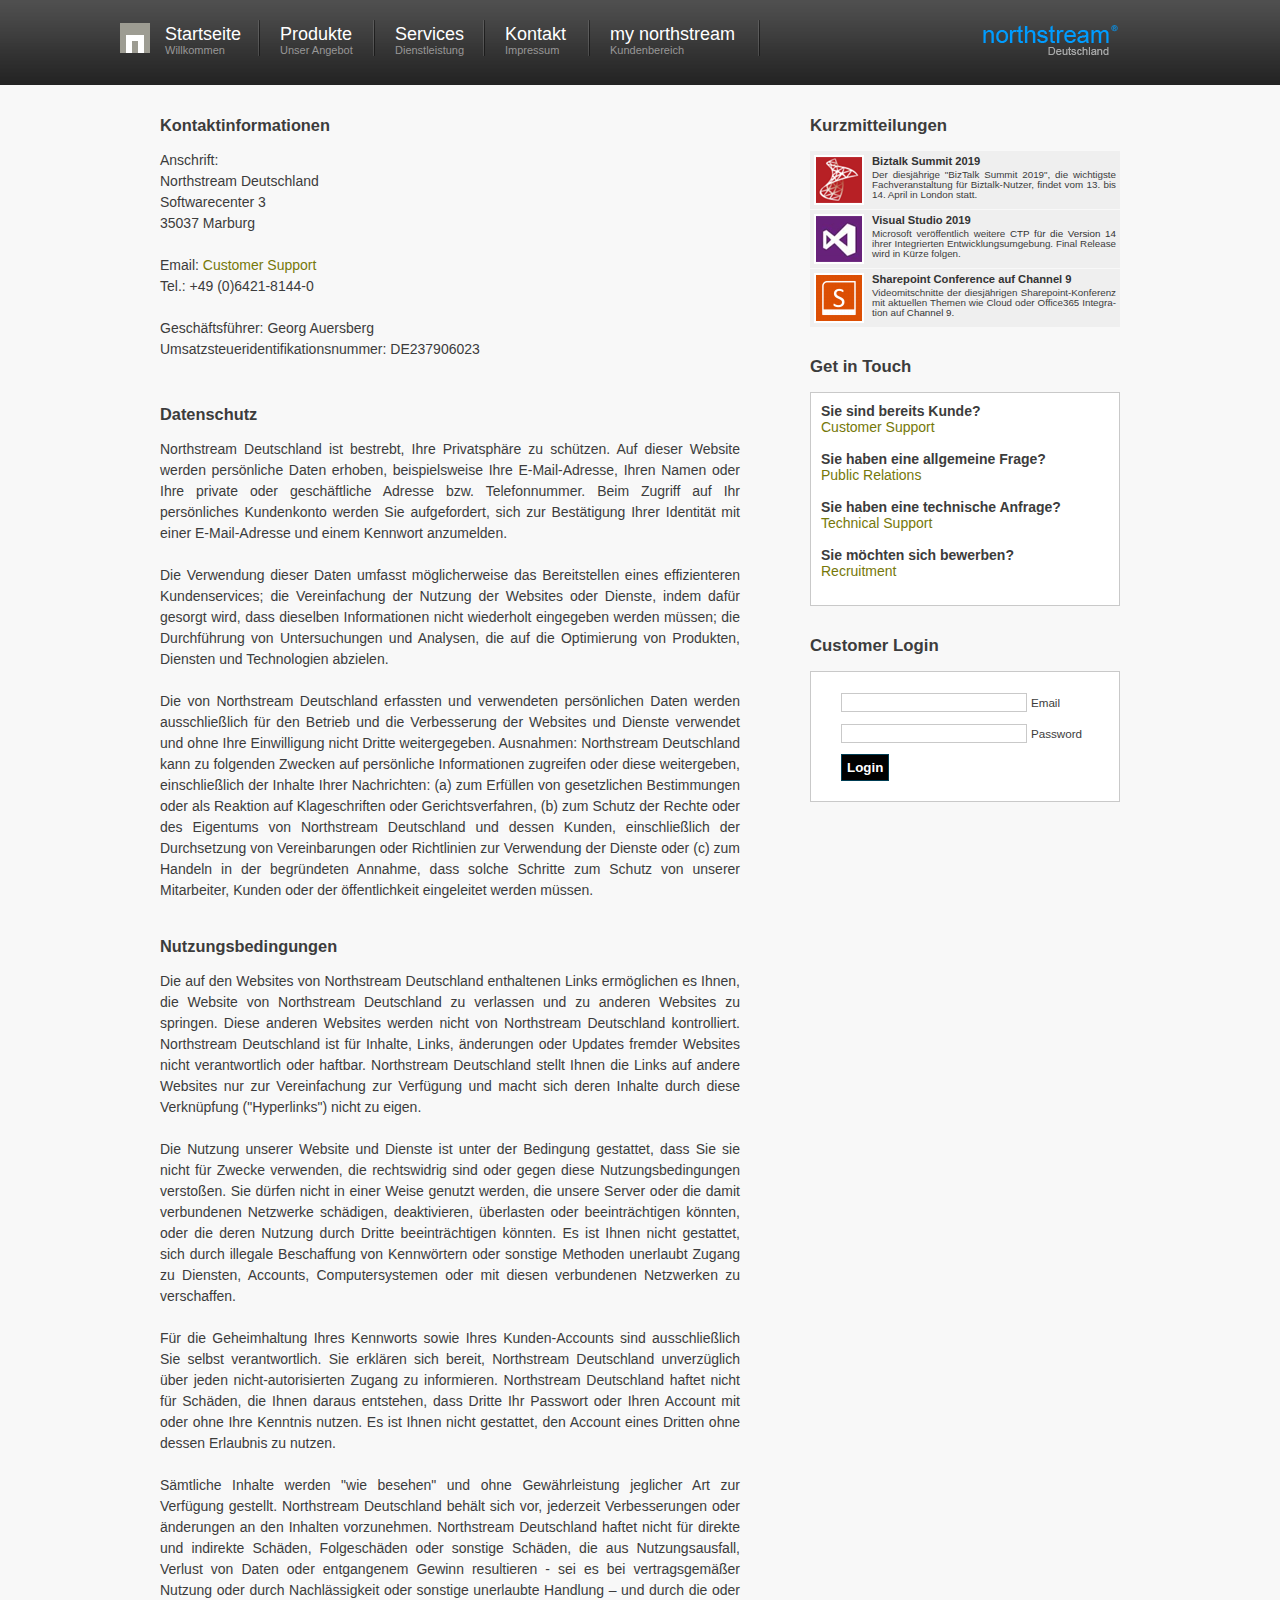
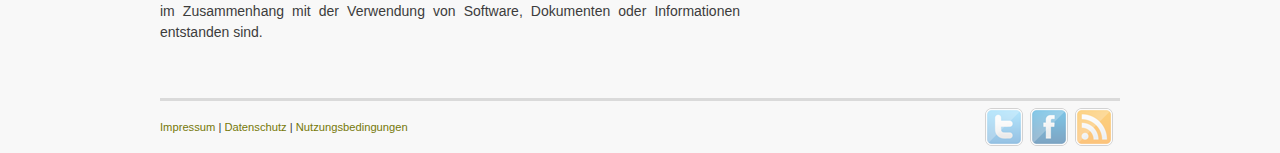
<file: legals.html>
<!DOCTYPE html PUBLIC "-//W3C//DTD XHTML 1.0 Transitional//EN" "http://www.w3.org/TR/xhtml1/DTD/xhtml1-transitional.dtd">
<html xmlns="http://www.w3.org/1999/xhtml">

<head>
<meta name="robots" content="noindex,nofollow" />
<meta http-equiv="Content-Type" content="text/html; charset=utf-8" />
<link rel="stylesheet" type="text/css" href="style.css" />
<title>Northstream Deutschland - Contact us</title>

<script type="text/javascript" src="js/jquery.js"></script>

<script type="text/javascript">
        $(document).ready(function(){
        $(".pane-list li").click(function(){
    	window.location=$(this).find("a").attr("href");return false;
	});

});
</script>

<script type="text/javascript">
$(document).ready(function() {
	$('.rss').append('<span class="hover"></span>').each(function () {
	  var $span = $('> span.hover', this).css('opacity', 0);
	  $(this).hover(function () {
	    $span.stop().fadeTo(500, 1);
	  }, function () {
	    $span.stop().fadeTo(500, 0);
	  });
	});
	
	$('.facebook').append('<span class="hover"></span>').each(function () {
	  var $span = $('> span.hover', this).css('opacity', 0);
	  $(this).hover(function () {
	    $span.stop().fadeTo(500, 1);
	  }, function () {
	    $span.stop().fadeTo(500, 0);
	  });
	});
		
	$('.twitter').append('<span class="hover"></span>').each(function () {
	  var $span = $('> span.hover', this).css('opacity', 0);
	  $(this).hover(function () {
	    $span.stop().fadeTo(500, 1);
	  }, function () {
	    $span.stop().fadeTo(500, 0);
	  });
	});
						
});
</script>
<script type="text/javascript" language="javascript">
function decmail(coded, key)
{
  var shift=coded.length;
  var dectext="";
  for (i=0; i<coded.length; i++) {
    if (key.indexOf(coded.charAt(i))==-1) {
      ltr = coded.charAt(i);
      dectext+= (ltr);
    }
    else {     
      ltr = (key.indexOf(coded.charAt(i))-shift+key.length) % key.length;
      dectext+= (key.charAt(ltr));
    }
  }
  return dectext;
}

var logintimer;
function ShowMessage(msg, status) {
    $('#login-status').addClass(status).text(msg);
    if (status == 'failed') $('#pw').val('');
    logintimer = setTimeout("$('#login-status').removeClass(status).text('');", 5000)
    //clearTimeout(logintimer);
}
</script>

<script>
  (function(i,s,o,g,r,a,m){i['GoogleAnalyticsObject']=r;i[r]=i[r]||function(){
  (i[r].q=i[r].q||[]).push(arguments)},i[r].l=1*new Date();a=s.createElement(o),
  m=s.getElementsByTagName(o)[0];a.async=1;a.src=g;m.parentNode.insertBefore(a,m)
  })(window,document,'script','//www.google-analytics.com/analytics.js','ga');

  ga('create', 'UA-513213-7', 'auto');
  ga('send', 'pageview');

</script>
</head>

<body>

<div id="container">

<div id="nav">
<div id="logo_left"><a href="index.html">
	<img src="images/northstream_small.png" width="30" height="30" alt="Northstream Deutschland" /></a></div>
<ul>
   <li><a class="nav_home" href="index.html">Startseite</a><span class="nav_text nav_home">Willkommen</span></li>
   <li><a class="nav_products" href="products.html">Produkte</a><span class="nav_text nav_home">Unser Angebot</span></li>
   <li><a class="nav_service" href="services.html">Services</a><span class="nav_text nav_service">Dienstleistung</span></li>
   <li><a class="nav_legal" href="legals.html">Kontakt</a><span class="nav_text nav_legal">Impressum</span></li>
   <li><a class="nav_customer" href="customers.html">my northstream</a><span class="nav_text nav_customer">Kundenbereich</span></li>
</ul>
<div id="logo"><a href="index.html">
	<img src="images/logo.png" width="140" height="40" alt="logo" /></a></div>
</div><!-- close nav -->


<div id="left">
<a name="top"></a>
<h3>Kontaktinformationen</h3>

<script type="text/javascript">
var link=decmail("WsuBFAGk-us00FkB@hFkBnuBkG4A.lG", "XGEFuy6W9bZH4Rf1YkqLxvBmiVUdph2OeMos7IcTNSCawg35rJjQztADK8l0nP");
var address = "<p>";
address += "Anschrift:<br />";
address += decmail("2ceMw3MeiCt QikM3LwxCFE","Y2inglKq3aoz14ywvSr5tDVdJ9FbxpXWCcPOBuAUNeIMQjEsHGTZ7Rh0L6fmk8") + "<br />";
// address += decmail("wcuycCsWHCvDH. n","eEgnhOxL8ZbH6tFwcTUCPB4NVjsiJDIY0lkSK72dRGvuaoz5M1fAmQ3yprX9qW") + "<br />";
// address += decmail("URvCl e7SitSL, T1tBjhza7F4","UPqDQ1mLxYf4vijMzOGrW7kRB6c2HTylKZun3C8pweXgASod0bsNh9JIVaE5tF") + "<br /><br />";
address += "Softwarecenter 3" + "<br />";
address += "35037 Marburg"  + "<br /><br />";
address += "Email: <a href='mailto:"+link+"'>Customer Support</a><br />";
address += "Tel.: +49 (0)6421-8144-0" + "<br /><br />";
// address += decmail("Yfx.:+KJ (P)4P-KPwmezwJ","MyhbiVJ3mwPpsD8Tu6FoAZUgtEBaW14jXlIH7eYRCvNOd9c250qrSKnLxGkzfQ") + "<br /><br />";
// address += decmail("SUYD5&dyFv;OIYO&yyFv;5TUT: eIUOOUH BdsUTFU5v","dEKHSifWl7rsAuRC1zagpnGQFIDN2bUxw3VjX4JL58mtcP0BeqOkvMTYoyh69Z") + "<br />";
address += "Geschäftsführer: Georg Auersberg" + "<br />";
address += decmail("cCSWfJSfNON0MtNDfM4MZWfMqDSDOCCN0: sblya5iTily","oKyuaMYZEBg4DIC2p53j7iQkTJPfnRmHL9FVN0Ac6zStX1qhGOW8erbUxwsdvl");
address += "</p>";
document.write(address);
</script>
<noscript><p><i>This text is Javascript encrypted to prevent spam bots from automatically reading and misusing this information. You must have Javascript enabled in order to read this text.</i></p></noscript>

<p />


<a name="privacy"></a>
<h3>Datenschutz</h3>

<p>Northstream Deutschland ist bestrebt, Ihre Privatsph&auml;re zu sch&uuml;tzen. Auf dieser 
Website werden pers&ouml;nliche Daten erhoben, beispielsweise Ihre E-Mail-Adresse, 
Ihren Namen oder Ihre private oder gesch&auml;ftliche Adresse bzw. Telefonnummer. 
Beim Zugriff auf Ihr pers&ouml;nliches Kundenkonto werden Sie aufgefordert, sich zur 
Best&auml;tigung Ihrer Identit&auml;t mit einer E-Mail-Adresse und einem Kennwort 
anzumelden.<br /><br />
Die Verwendung dieser Daten umfasst m&ouml;glicherweise das Bereitstellen eines effizienteren Kundenservices; die Vereinfachung der Nutzung der Websites oder Dienste, indem daf&uuml;r gesorgt wird, dass dieselben Informationen nicht wiederholt eingegeben werden m&uuml;ssen; die Durchf&uuml;hrung von Untersuchungen und Analysen, die auf die Optimierung von Produkten, Diensten und Technologien abzielen.<br /><br />
Die von Northstream Deutschland erfassten und verwendeten pers&ouml;nlichen Daten werden ausschlie&szlig;lich f&uuml;r den Betrieb und die Verbesserung der Websites und Dienste verwendet und ohne Ihre Einwilligung nicht Dritte weitergegeben. Ausnahmen: Northstream Deutschland kann zu folgenden Zwecken auf pers&ouml;nliche Informationen zugreifen oder diese weitergeben, einschlie&szlig;lich der Inhalte Ihrer Nachrichten: (a) zum Erf&uuml;llen von gesetzlichen Bestimmungen oder als Reaktion auf Klageschriften oder Gerichtsverfahren, (b) zum Schutz der Rechte oder des Eigentums von Northstream Deutschland und dessen Kunden, einschlie&szlig;lich der Durchsetzung von Vereinbarungen oder Richtlinien zur Verwendung der Dienste oder (c) zum Handeln in der begr&uuml;ndeten Annahme, dass solche Schritte zum Schutz von unserer Mitarbeiter, Kunden oder der &ouml;ffentlichkeit eingeleitet werden m&uuml;ssen.<br /><br />
</p>

<a name="terms"></a>
<h3>Nutzungsbedingungen</h3>

<p>Die auf den Websites von Northstream Deutschland enthaltenen Links erm&ouml;glichen es Ihnen, die Website von Northstream Deutschland zu verlassen und zu anderen Websites zu springen. Diese anderen Websites werden nicht von Northstream Deutschland kontrolliert. Northstream Deutschland ist f&uuml;r Inhalte, Links, &auml;nderungen oder Updates fremder Websites nicht verantwortlich oder haftbar. Northstream Deutschland stellt Ihnen die Links auf andere Websites nur zur Vereinfachung zur Verf&uuml;gung und macht sich deren Inhalte durch diese Verkn&uuml;pfung ("Hyperlinks") nicht zu eigen.<br /><br />
Die Nutzung unserer Website und Dienste ist unter der Bedingung gestattet, dass Sie sie nicht f&uuml;r Zwecke verwenden, die rechtswidrig sind oder gegen diese Nutzungsbedingungen versto&szlig;en. Sie d&uuml;rfen nicht in einer Weise genutzt werden, die unsere Server oder die damit verbundenen Netzwerke sch&auml;digen, deaktivieren, &uuml;berlasten oder beeintr&auml;chtigen k&ouml;nnten, oder die deren Nutzung durch Dritte beeintr&auml;chtigen k&ouml;nnten. Es ist Ihnen nicht gestattet, sich durch illegale Beschaffung von Kennw&ouml;rtern oder sonstige Methoden unerlaubt Zugang zu Diensten, Accounts, Computersystemen oder mit diesen verbundenen Netzwerken zu verschaffen.<br /><br />
F&uuml;r die Geheimhaltung Ihres Kennworts sowie Ihres Kunden-Accounts sind ausschlie&szlig;lich Sie selbst verantwortlich. Sie erkl&auml;ren sich bereit, Northstream Deutschland unverz&uuml;glich &uuml;ber jeden nicht-autorisierten Zugang zu informieren. Northstream Deutschland haftet nicht f&uuml;r Sch&auml;den, die Ihnen daraus entstehen, dass Dritte Ihr Passwort oder Ihren Account mit oder ohne Ihre Kenntnis nutzen. Es ist Ihnen nicht gestattet, den Account eines Dritten ohne dessen Erlaubnis zu nutzen.<br /><br />
S&auml;mtliche Inhalte werden "wie besehen" und ohne Gew&auml;hrleistung jeglicher Art zur Verf&uuml;gung gestellt. Northstream Deutschland beh&auml;lt sich vor, jederzeit Verbesserungen oder &auml;nderungen an den Inhalten vorzunehmen. Northstream Deutschland haftet nicht f&uuml;r direkte und indirekte Sch&auml;den, Folgesch&auml;den oder sonstige Sch&auml;den, die aus Nutzungsausfall, Verlust von Daten oder entgangenem Gewinn resultieren - sei es bei vertragsgem&auml;&szlig;er Nutzung oder durch Nachl&auml;ssigkeit oder sonstige unerlaubte Handlung – und durch die oder im Zusammenhang mit der Verwendung von Software, Dokumenten oder Informationen entstanden sind.
</p>


</div><!-- close left -->

<div id="right">

    <h3>Kurzmitteilungen</h3>

    <ul class="pane-list">

<li><img src="images/thumb-biztalk.png" width="46" height="46" alt="News" />
<h2 class="latest_products_heading">Biztalk Summit 2019</h2>
<p class="product_text">Der diesj&auml;hrige "BizTalk Summit 2019", die wichtigste Fach&shy;veranstaltung f&uuml;r Biztalk-Nutzer, findet vom 13. bis 14. April in London statt.</p>
</li>

<li><img src="images/thumb-vs.png" width="46" height="46" alt="News" />
<h2 class="latest_products_heading">Visual Studio 2019</h2>
<p class="product_text">Microsoft ver&ouml;ffentlich weitere <a href="http://www.visualstudio.com/en-us/news/vs2017-vs.aspx"> CTP f&uuml;r die Version 14</a> ihrer Integrierten Entwicklungsumgebung. Final Release wird in K&uuml;rze folgen.</p>
</li>

<li><img src="images/thumb-sharepoint.png" width="46" height="46" alt="News" />
<h2 class="latest_products_heading">Sharepoint Conference auf Channel 9</h2>
<p class="product_text">Videomitschnitte der diesj&auml;hrigen Sharepoint-Konferenz mit aktuellen Themen wie Cloud oder Office365 Integra&shy;tion auf <a href="http://channel9.msdn.com/Events/SharePoint-Conference/2018">Channel 9</a>.</p>
</li>

    </ul>

    <h3>Get in Touch</h3>
    <div id="contact_container">
        <span>Sie sind bereits Kunde?</span><br />
        <script type="text/javascript">var link = decmail("WsuBFAGk-us00FkB@hFkBnuBkG4A.lG", "XGEFuy6W9bZH4Rf1YkqLxvBmiVUdph2OeMos7IcTNSCawg35rJjQztADK8l0nP"); document.write("<a href='mailto:" + link + "'>Customer Support</a>");</script><noscript><a href="noscript.html" target="noscript"></a>Customer Care Department</noscript><br /><br />
        <span>Sie haben eine allgemeine Frage?</span><br />
        <script type="text/javascript">var link = decmail("ezPXRW-CpXSLRjFx@FjCLGxLCpSJ.Yp", "JU6dPo9KxFg0QqNzGVWMiAaXfCB7pLDmIEYbjHOsn321Twuhvc5RZSl4r8kety"); document.write("<a href='mailto:" + link + "'>Public Relations</a>");</script><noscript><a href="noscript.html" target="noscript"></a>Public Relations</noscript><br /><br />
        <span>Sie haben eine technische Anfrage?</span><br />
        <script type="text/javascript">var link = decmail("0pwaPrwsc-VBJJiK0@PiK0aV0KpsM.Up", "1R2Yg7WAtMIqUZLHFpDvhisK4cBnTkNyG3QOSECm0bdxX8fe5J6oarVluw9Pzj"); document.write("<a href='mailto:" + link + "'>Technical Support</a>");</script><noscript><a href="noscript.html" target="noscript"></a>Technical Support</noscript><br /><br />
        <span>Sie m&ouml;chten sich bewerben?</span><br />
        <script type="text/javascript">var link = decmail("luRZ@tu3c9Zc3kxw.yk", "ZjdQ6hEFzOXvKRtTHLAelymJ94iC58aDGcrIoSkUBw1sN0fVpxYgM37ubnWP2q"); document.write("<a href='mailto:" + link + "'>Recruitment</a>");</script><noscript><a href="noscript.html" target="noscript"></a>Recruitment</noscript><br /><br />
    </div><!-- close contact_container -->


<h3>Customer Login</h3>

<div id="form_container">
<form action="clogin" target="iflogin" method="post" id="commentform">
<fieldset>

<p><input type="text" name="email" id="email" class="input_bg" value="" size="22" tabindex="1" />
<label for="email"><small>Email</small></label></p>

<p><input type="password" name="pw" id="pw" class="input_bg" value="" size="22" tabindex="2" />
<label for="pw"><small>Password</small></label></p>

<p><input name="submit" type="submit" id="submit" tabindex="5" value="Login" onclick="clearTimeout(logintimer); $('#login-status').removeClass('failed').text('Try to login. Please wait ...'); logintimer = setTimeout('ShowMessage(\'Login failed.\', \'failed\');', 10000); return false;" /><span id="login-status"></span></p>

</fieldset>
</form>
<iframe id="iflogin" name="iflogin" frameborder="0" width="0" height="0"></iframe>
</div><!-- close form_container -->


</div><!-- close right -->


</div><!-- close container -->

<div id="footer"><a href="#top">Impressum</a>&nbsp;|&nbsp;<a href="#privacy">Datenschutz</a>&nbsp;|&nbsp;<a href="#terms">Nutzungsbedingungen</a>

<div id="sharethis">

		<ul>
			<li><a href="http://www.twitter.com/northstream_de" target="_blank" class="twitter"><span>Northstream Deutschland on Twitter</span></a></li>
            <li><a href="http://www.facebook.com/pages/Northstream-Deutschland/207486562630493" target="_blank" class="facebook"><span>Northstream Deutschland on Facebook</span></a></li>
            <li><a href="feed.rss" title="Northstream Deutschland News-Feed" rel="alternate" type="application/rss+xml" class="rss"><span>RSS feed</span></a></li>
		</ul>
</div>

</div>

</body>
</html>
</file>
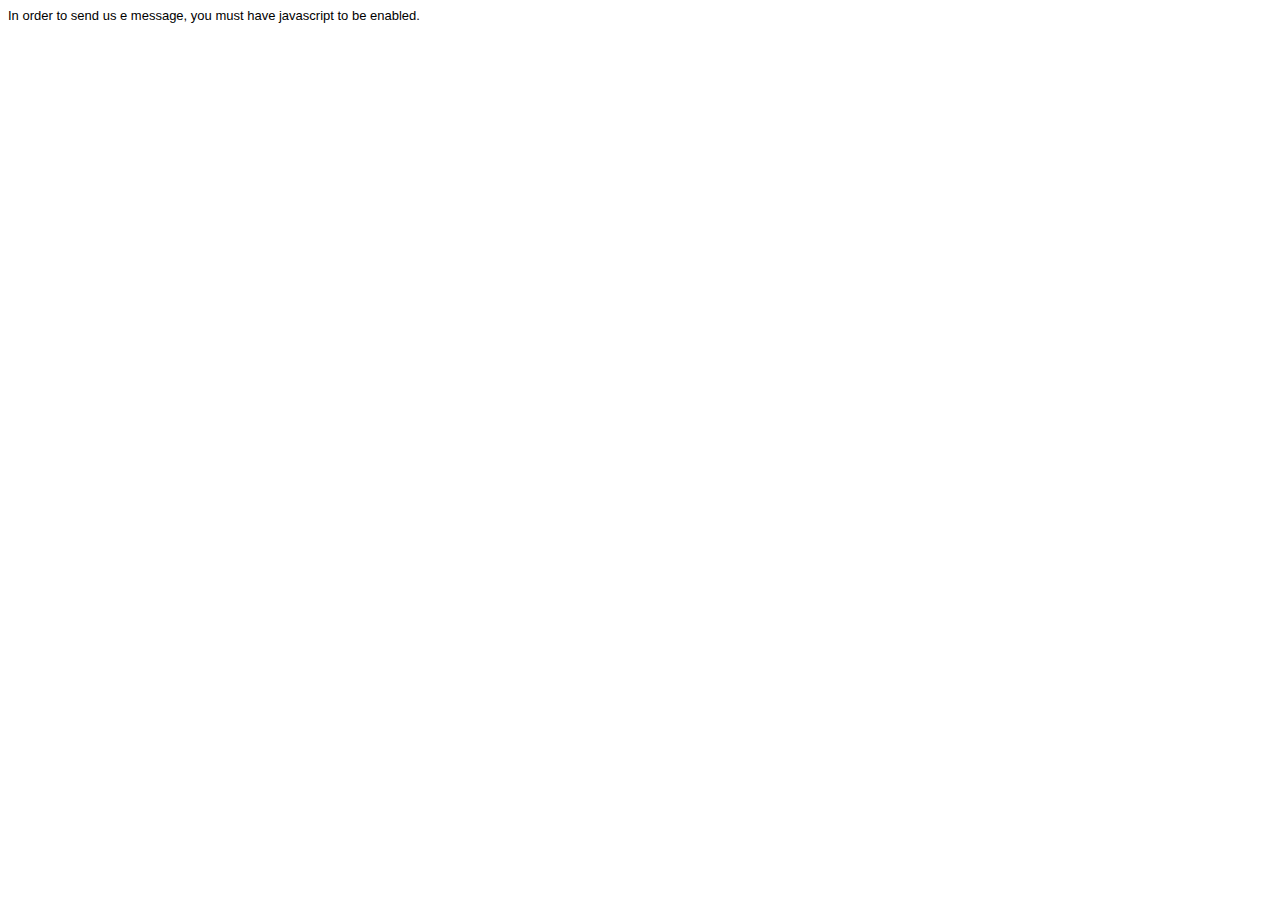
<file: noscript.html>
﻿<!DOCTYPE html PUBLIC "-//W3C//DTD XHTML 1.0 Transitional//EN" "http://www.w3.org/TR/xhtml1/DTD/xhtml1-transitional.dtd">
<html xmlns="http://www.w3.org/1999/xhtml">
<head>
<meta content="text/html; charset=utf-8" http-equiv="Content-Type" />
<title>Northstream Deutschland - No Javascript enabled</title>
<script type="text/javascript">

  var _gaq = _gaq || [];
  _gaq.push(['_setAccount', 'UA-513213-5']);
  _gaq.push(['_trackPageview']);

  (function() {
    var ga = document.createElement('script'); ga.type = 'text/javascript'; ga.async = true;
    ga.src = ('https:' == document.location.protocol ? 'https://ssl' : 'http://www') + '.google-analytics.com/ga.js';
    var s = document.getElementsByTagName('script')[0]; s.parentNode.insertBefore(ga, s);
  })();

</script>
</head>
<body style="font-size: small; font-family: Verdana, Geneva, Tahoma, sans-serif">
In order to send us e message, you must have javascript to be enabled.
</body>
</html>
</file>
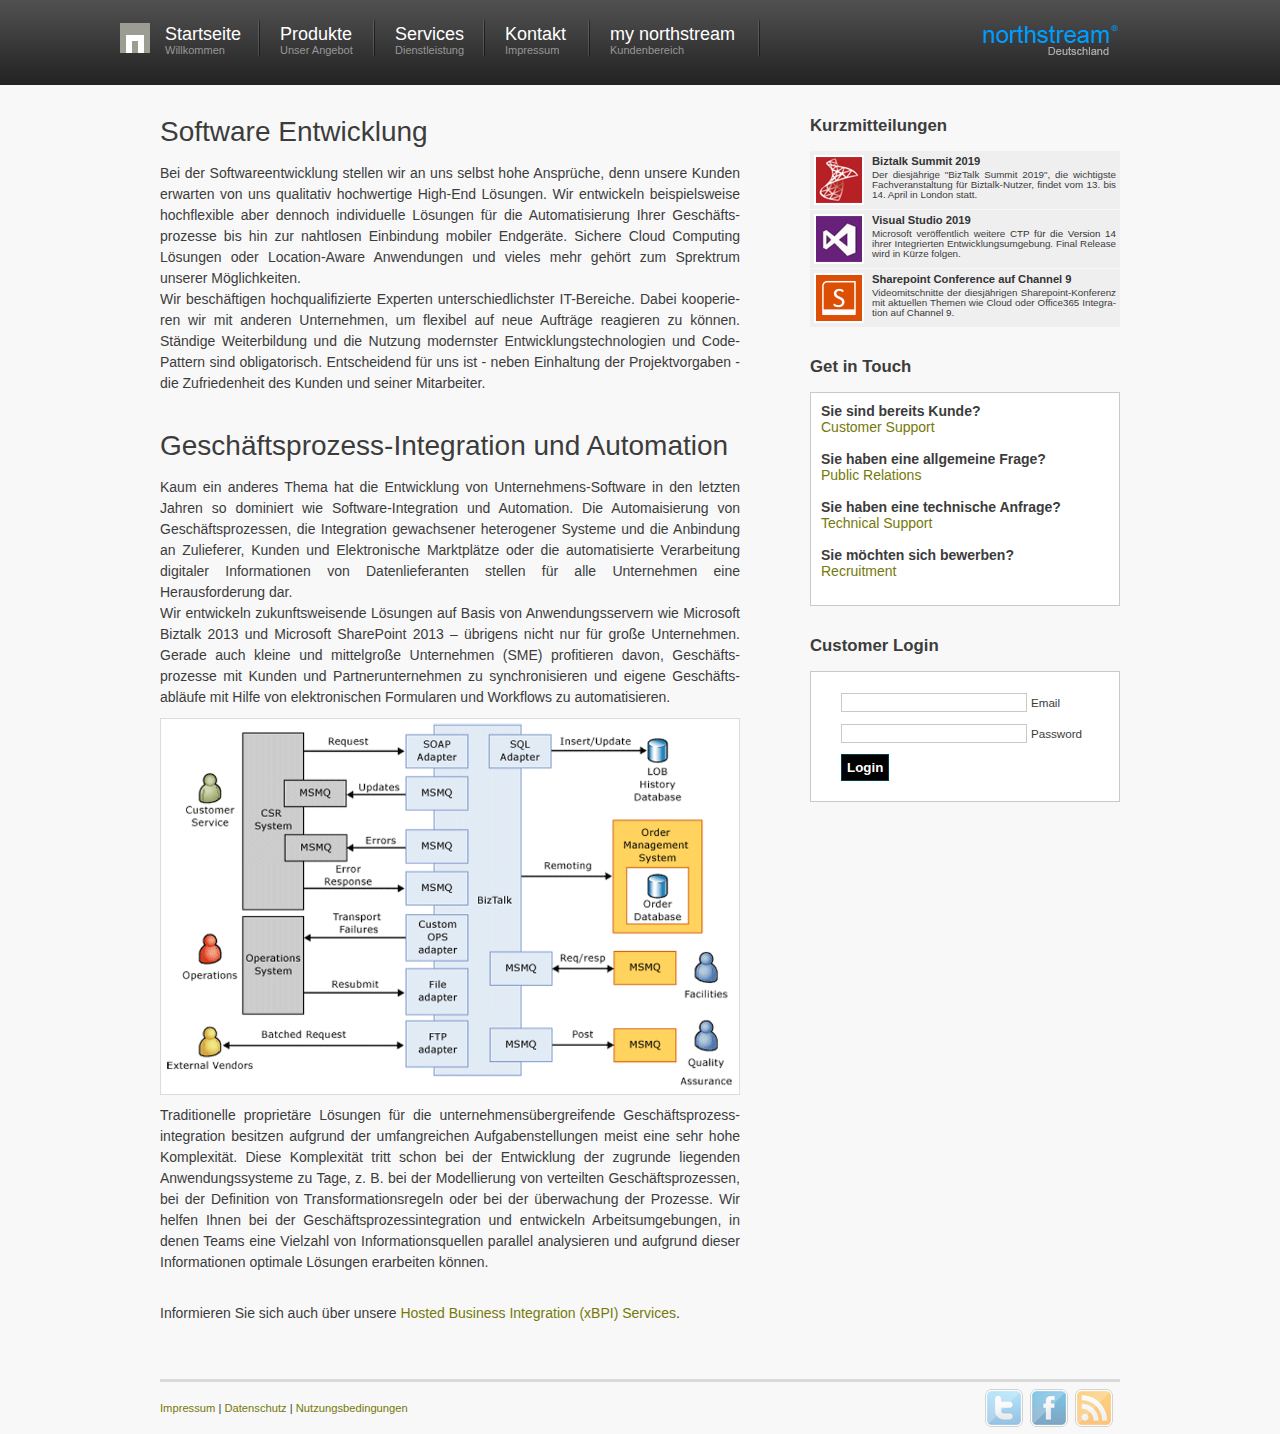
<file: products.html>
﻿<!DOCTYPE html PUBLIC "-//W3C//DTD XHTML 1.0 Transitional//EN" "http://www.w3.org/TR/xhtml1/DTD/xhtml1-transitional.dtd">
<html xmlns="http://www.w3.org/1999/xhtml">

<head>
<meta http-equiv="Content-Type" content="text/html; charset=utf-8" />
<link rel="stylesheet" type="text/css" href="style.css" />
<title>Northstream Deutschland - Products</title>

<script type="text/javascript" src="js/jquery.js"></script>

<script type="text/javascript">
        $(document).ready(function(){
        $(".pane-list li").click(function(){
    	window.location=$(this).find("a").attr("href");return false;
	});

});
</script>

<script type="text/javascript">
$(document).ready(function() {
	$('.rss').append('<span class="hover"></span>').each(function () {
	  var $span = $('> span.hover', this).css('opacity', 0);
	  $(this).hover(function () {
	    $span.stop().fadeTo(500, 1);
	  }, function () {
	    $span.stop().fadeTo(500, 0);
	  });
	});
	
	$('.facebook').append('<span class="hover"></span>').each(function () {
	  var $span = $('> span.hover', this).css('opacity', 0);
	  $(this).hover(function () {
	    $span.stop().fadeTo(500, 1);
	  }, function () {
	    $span.stop().fadeTo(500, 0);
	  });
	});
		
	$('.twitter').append('<span class="hover"></span>').each(function () {
	  var $span = $('> span.hover', this).css('opacity', 0);
	  $(this).hover(function () {
	    $span.stop().fadeTo(500, 1);
	  }, function () {
	    $span.stop().fadeTo(500, 0);
	  });
	});
						
});
</script>
<script type="text/javascript" language="javascript">
function decmail(coded, key)
{
  var shift=coded.length;
  var dectext="";
  for (i=0; i<coded.length; i++) {
    if (key.indexOf(coded.charAt(i))==-1) {
      ltr = coded.charAt(i);
      dectext+= (ltr);
    }
    else {     
      ltr = (key.indexOf(coded.charAt(i))-shift+key.length) % key.length;
      dectext+= (key.charAt(ltr));
    }
  }
  return dectext;
}

var logintimer;
function ShowMessage(msg, status) {
    $('#login-status').addClass(status).text(msg);
    if (status == 'failed') $('#pw').val('');
    logintimer = setTimeout("$('#login-status').removeClass(status).text('');", 5000)
    //clearTimeout(logintimer);
}

</script>

<script>
  (function(i,s,o,g,r,a,m){i['GoogleAnalyticsObject']=r;i[r]=i[r]||function(){
  (i[r].q=i[r].q||[]).push(arguments)},i[r].l=1*new Date();a=s.createElement(o),
  m=s.getElementsByTagName(o)[0];a.async=1;a.src=g;m.parentNode.insertBefore(a,m)
  })(window,document,'script','//www.google-analytics.com/analytics.js','ga');

  ga('create', 'UA-513213-7', 'auto');
  ga('send', 'pageview');

</script>
</head>

<body>

<div id="container">

<div id="nav">
<div id="logo_left"><a href="index.html">
	<img src="images/northstream_small.png" width="30" height="30" alt="Northstream Deutschland" /></a></div>
<ul>
   <li><a class="nav_home" href="index.html">Startseite</a><span class="nav_text nav_home">Willkommen</span></li>
   <li><a class="nav_products" href="products.html">Produkte</a><span class="nav_text nav_home">Unser Angebot</span></li>
   <li><a class="nav_service" href="services.html">Services</a><span class="nav_text nav_service">Dienstleistung</span></li>
   <li><a class="nav_legal" href="legals.html">Kontakt</a><span class="nav_text nav_legal">Impressum</span></li>
   <li><a class="nav_customer" href="customers.html">my northstream</a><span class="nav_text nav_customer">Kundenbereich</span></li>
</ul>
<div id="logo"><a href="index.html">
	<img src="images/logo.png" width="140" height="40" alt="logo" /></a></div>
</div><!-- close nav -->



<div id="left">
    <a name="dev"></a>
    <h2>Software Entwicklung</h2>
    <p>
        Bei der Softwareentwicklung stellen wir an uns selbst hohe Anspr&uuml;che, denn unsere Kunden erwarten von uns qualitativ hochwertige High-End L&ouml;sungen. Wir entwickeln beispielsweise hochflexible aber dennoch individuelle L&ouml;sungen f&uuml;r die Automatisierung Ihrer Gesch&auml;fts&shy;prozesse bis hin zur nahtlosen Einbindung mobiler Endger&auml;te. Sichere Cloud Computing L&ouml;sungen oder Location-Aware Anwendungen und vieles mehr geh&ouml;rt zum Sprektrum unserer M&ouml;glichkeiten.<br />
        Wir besch&auml;ftigen hochqualifizierte Experten unterschiedlichster IT-Bereiche. Dabei kooperie&shy;ren wir mit anderen Unternehmen, um flexibel auf neue Auftr&auml;ge reagieren zu k&ouml;nnen. St&auml;ndige Weiterbildung und die Nutzung modernster Entwicklungs­technologien und Code-Pattern sind obligatorisch. Entscheidend f&uuml;r uns ist - neben Einhaltung der Projektvorgaben - die Zufriedenheit des Kunden und seiner Mitarbeiter.<br/>&nbsp;
    </p>

<a name="bpi"></a>
<h2>Gesch&auml;ftsprozess-Integration und Automation</h2>
<p>Kaum ein anderes Thema hat die Entwicklung von Unternehmens-Software in den letzten Jahren so dominiert wie Software-Integration und Automation. Die Automaisierung von Gesch&auml;ftsprozessen, die Integration gewachsener heterogener Systeme und die Anbindung an Zulieferer, Kunden und Elektronische Marktpl&auml;tze oder die automatisierte Verarbeitung digitaler Informationen von Datenlieferanten stellen f&uuml;r alle Unternehmen eine Herausforderung dar.<br/>
   Wir entwickeln zukunftsweisende L&ouml;sungen auf Basis von Anwendungsservern wie Microsoft Biztalk 2013 und Microsoft SharePoint 2013 &ndash; &uuml;brigens nicht nur f&uuml;r gro&szlig;e Unternehmen. Gerade auch kleine und mittelgro&szlig;e Unternehmen (SME) profitieren davon, Gesch&auml;fts&shy;prozesse mit Kunden und Partnerunternehmen zu 
<span>synchronisieren </span>und eigene Gesch&auml;fts&shy;abl&auml;ufe mit Hilfe von elektronischen Formularen und Workflows zu automatisieren.<br />
<img alt="Business Process Integration" class="biztalk" src="images/biztalk2.png" /><br />
Traditionelle propriet&auml;re L&ouml;sungen f&uuml;r die unternehmens&uuml;bergreifende Gesch&auml;ftsprozess&shy;integration besitzen aufgrund der umfangreichen Aufgabenstellungen meist eine sehr hohe Komplexit&auml;t. Diese Komplexit&auml;t tritt schon bei der Entwicklung der zugrunde liegenden Anwendungssysteme zu Tage, z. B. bei der Modellierung von verteilten Gesch&auml;ftsprozessen, bei der Definition von Transformationsregeln oder bei der &uuml;berwachung der Prozesse. Wir helfen Ihnen bei der Gesch&auml;ftsprozessintegration und entwickeln Arbeitsumgebungen, in denen Teams eine Vielzahl von Informationsquellen parallel analysieren und aufgrund dieser Informationen optimale L&ouml;sungen erarbeiten k&ouml;nnen.
    </p>
    <p>
        Informieren Sie sich auch &uuml;ber unsere <a href="services.html#hbpi">Hosted Business Integration (xBPI) Services</a>.
    </p>


</div><!-- close left -->

<div id="right">

    <h3>Kurzmitteilungen</h3>

    <ul class="pane-list">

<li><img src="images/thumb-biztalk.png" width="46" height="46" alt="News" />
<h2 class="latest_products_heading">Biztalk Summit 2019</h2>
<p class="product_text">Der diesj&auml;hrige "BizTalk Summit 2019", die wichtigste Fach&shy;veranstaltung f&uuml;r Biztalk-Nutzer, findet vom 13. bis 14. April in London statt.</p>
</li>

<li><img src="images/thumb-vs.png" width="46" height="46" alt="News" />
<h2 class="latest_products_heading">Visual Studio 2019</h2>
<p class="product_text">Microsoft ver&ouml;ffentlich weitere <a href="http://www.visualstudio.com/en-us/news/vs2017-vs.aspx"> CTP f&uuml;r die Version 14</a> ihrer Integrierten Entwicklungsumgebung. Final Release wird in K&uuml;rze folgen.</p>
</li>

<li><img src="images/thumb-sharepoint.png" width="46" height="46" alt="News" />
<h2 class="latest_products_heading">Sharepoint Conference auf Channel 9</h2>
<p class="product_text">Videomitschnitte der diesj&auml;hrigen Sharepoint-Konferenz mit aktuellen Themen wie Cloud oder Office365 Integra&shy;tion auf <a href="http://channel9.msdn.com/Events/SharePoint-Conference/2018">Channel 9</a>.</p>
</li>

    </ul>

    <h3>Get in Touch</h3>
    <div id="contact_container">
        <span>Sie sind bereits Kunde?</span><br />
        <script type="text/javascript">var link = decmail("WsuBFAGk-us00FkB@hFkBnuBkG4A.lG", "XGEFuy6W9bZH4Rf1YkqLxvBmiVUdph2OeMos7IcTNSCawg35rJjQztADK8l0nP"); document.write("<a href='mailto:" + link + "'>Customer Support</a>");</script><noscript><a href="noscript.html" target="noscript"></a>Customer Care Department</noscript><br /><br />
        <span>Sie haben eine allgemeine Frage?</span><br />
        <script type="text/javascript">var link = decmail("ezPXRW-CpXSLRjFx@FjCLGxLCpSJ.Yp", "JU6dPo9KxFg0QqNzGVWMiAaXfCB7pLDmIEYbjHOsn321Twuhvc5RZSl4r8kety"); document.write("<a href='mailto:" + link + "'>Public Relations</a>");</script><noscript><a href="noscript.html" target="noscript"></a>Public Relations</noscript><br /><br />
        <span>Sie haben eine technische Anfrage?</span><br />
        <script type="text/javascript">var link = decmail("0pwaPrwsc-VBJJiK0@PiK0aV0KpsM.Up", "1R2Yg7WAtMIqUZLHFpDvhisK4cBnTkNyG3QOSECm0bdxX8fe5J6oarVluw9Pzj"); document.write("<a href='mailto:" + link + "'>Technical Support</a>");</script><noscript><a href="noscript.html" target="noscript"></a>Technical Support</noscript><br /><br />
        <span>Sie m&ouml;chten sich bewerben?</span><br />
        <script type="text/javascript">var link = decmail("luRZ@tu3c9Zc3kxw.yk", "ZjdQ6hEFzOXvKRtTHLAelymJ94iC58aDGcrIoSkUBw1sN0fVpxYgM37ubnWP2q"); document.write("<a href='mailto:" + link + "'>Recruitment</a>");</script><noscript><a href="noscript.html" target="noscript"></a>Recruitment</noscript><br /><br />
    </div><!-- close contact_container -->


<h3>Customer Login</h3>

<div id="form_container">
<form action="clogin" target="iflogin" method="post" id="commentform">
<fieldset>

<p><input type="text" name="email" id="email" class="input_bg" value="" size="22" tabindex="1" />
<label for="email"><small>Email</small></label></p>

<p><input type="password" name="pw" id="pw" class="input_bg" value="" size="22" tabindex="2" />
<label for="pw"><small>Password</small></label></p>

<p><input name="submit" type="submit" id="submit" tabindex="5" value="Login" onclick="clearTimeout(logintimer); $('#login-status').removeClass('failed').text('Try to login. Please wait ...'); logintimer = setTimeout('ShowMessage(\'Login failed.\', \'failed\');', 10000); return false;" /><span id="login-status"></span></p>

</fieldset>
</form>
<iframe id="iflogin" name="iflogin" frameborder="0" width="0" height="0"></iframe>
</div><!-- close form_container -->


</div><!-- close right -->


</div><!-- close container -->

<div id="footer"><a href="legals.html#top">Impressum</a>&nbsp;|&nbsp;<a href="legals.html#privacy">Datenschutz</a>&nbsp;|&nbsp;<a href="legals.html#terms">Nutzungsbedingungen</a>

<div id="sharethis">

		<ul>
			<li><a href="http://www.twitter.com/northstream_de" target="_blank" class="twitter"><span>Northstream Deutschland on Twitter</span></a></li>
            <li><a href="http://www.facebook.com/pages/Northstream-Deutschland/207486562630493" target="_blank" class="facebook"><span>Northstream Deutschland on Facebook</span></a></li>
            <li><a href="feed.rss" title="Northstream Deutschland News-Feed" rel="alternate" type="application/rss+xml" class="rss"><span>RSS feed</span></a></li>
		</ul>
</div>

</div>

</body>
</html>
</file>
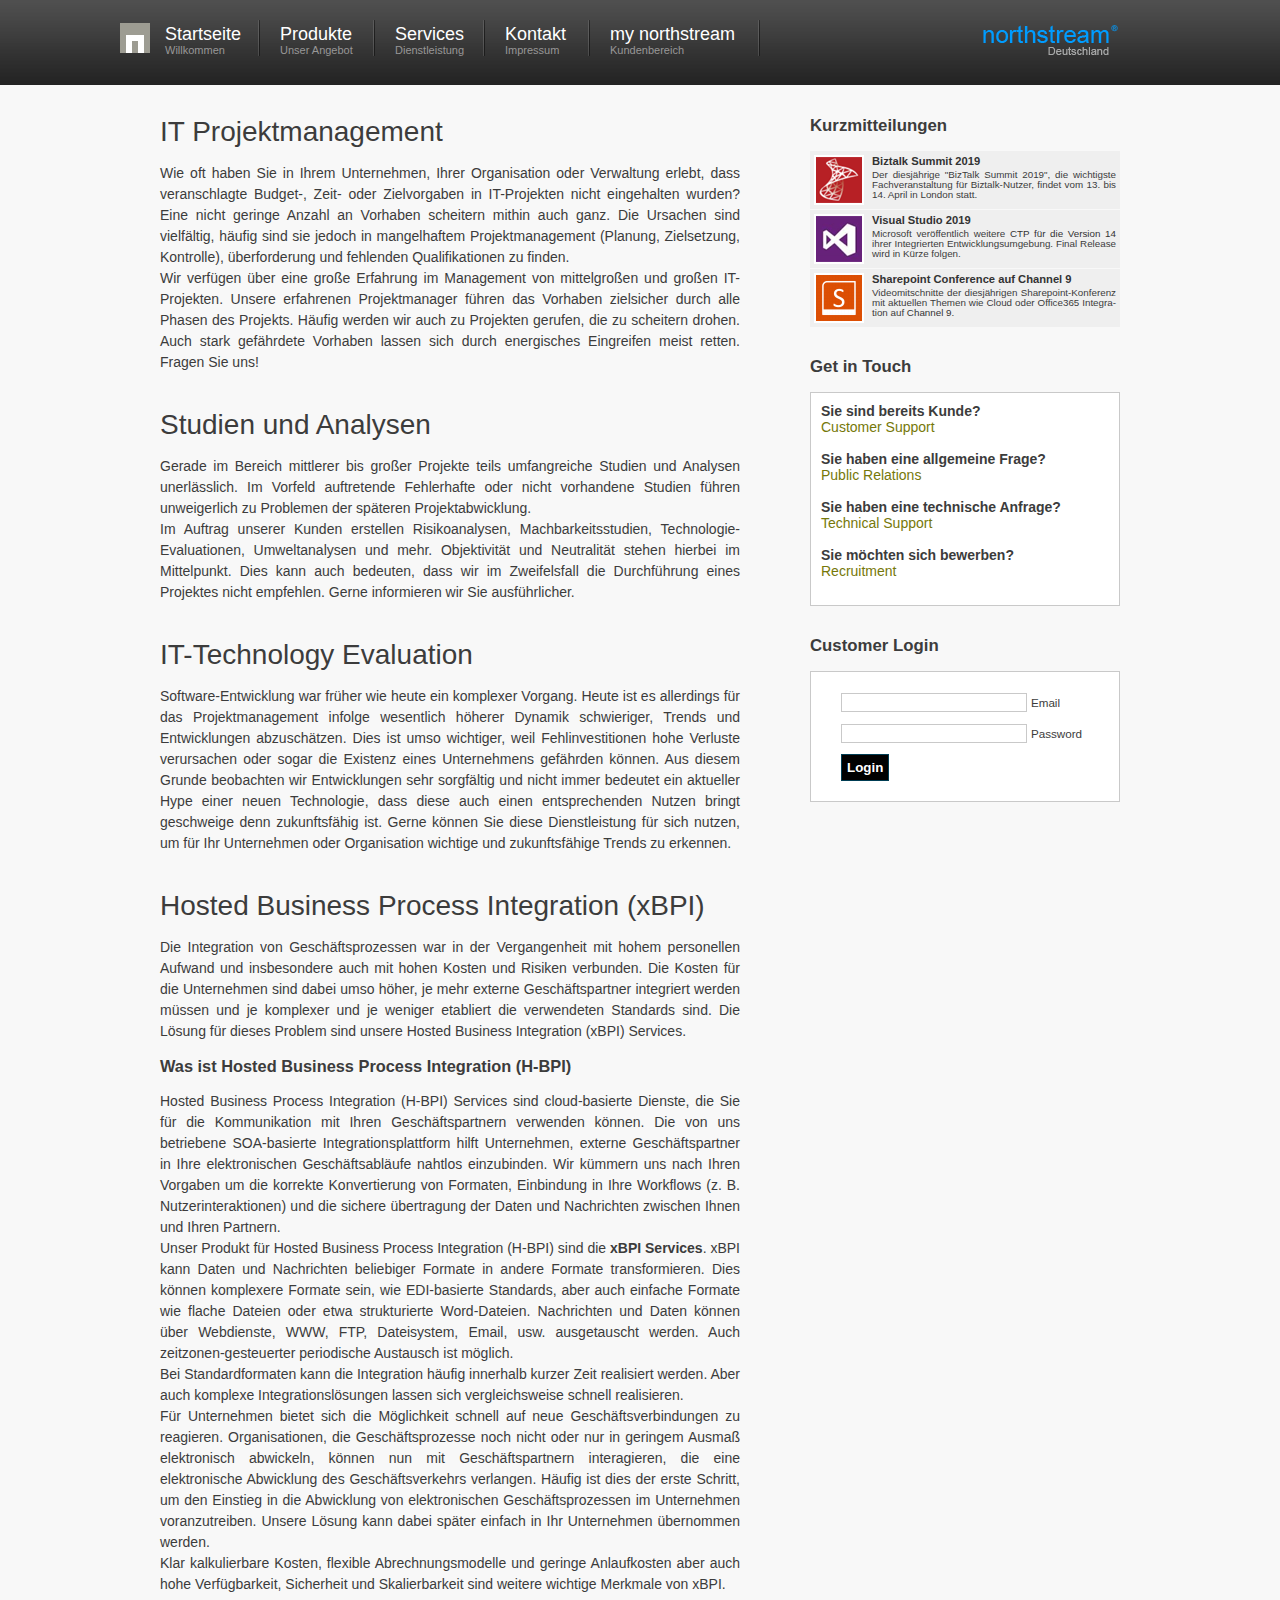
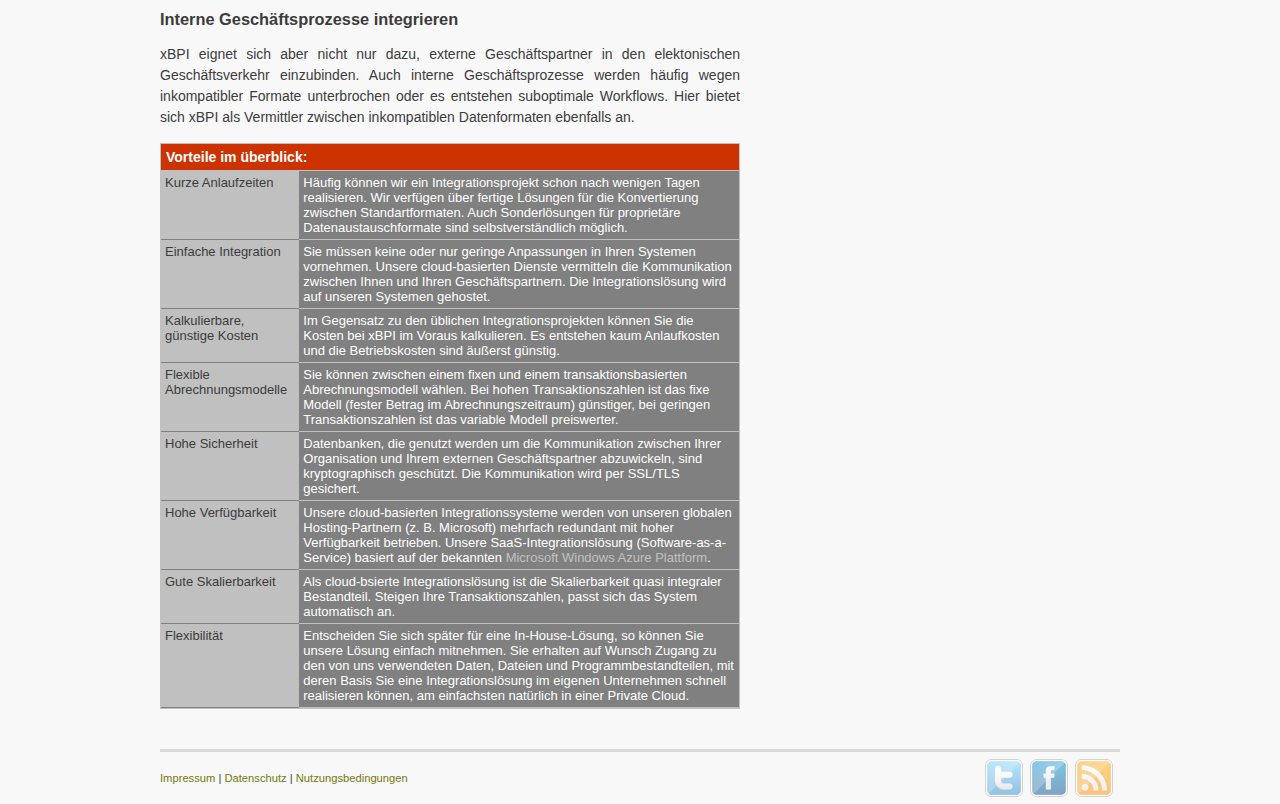
<file: services.html>
﻿<!DOCTYPE html PUBLIC "-//W3C//DTD XHTML 1.0 Transitional//EN" "http://www.w3.org/TR/xhtml1/DTD/xhtml1-transitional.dtd">
<html xmlns="http://www.w3.org/1999/xhtml">

<head>
<meta http-equiv="Content-Type" content="text/html; charset=utf-8" />
<link rel="stylesheet" type="text/css" href="style.css" />
<title>Northstream Deutschland - Hosted Business Process Integration xBPI</title>

<script type="text/javascript" src="js/jquery.js"></script>

<script type="text/javascript">
        $(document).ready(function(){
        $(".pane-list li").click(function(){
    	window.location=$(this).find("a").attr("href");return false;
	});

});
</script>

<script type="text/javascript">
$(document).ready(function() {
	$('.rss').append('<span class="hover"></span>').each(function () {
	  var $span = $('> span.hover', this).css('opacity', 0);
	  $(this).hover(function () {
	    $span.stop().fadeTo(500, 1);
	  }, function () {
	    $span.stop().fadeTo(500, 0);
	  });
	});
	
	$('.facebook').append('<span class="hover"></span>').each(function () {
	  var $span = $('> span.hover', this).css('opacity', 0);
	  $(this).hover(function () {
	    $span.stop().fadeTo(500, 1);
	  }, function () {
	    $span.stop().fadeTo(500, 0);
	  });
	});
		
	$('.twitter').append('<span class="hover"></span>').each(function () {
	  var $span = $('> span.hover', this).css('opacity', 0);
	  $(this).hover(function () {
	    $span.stop().fadeTo(500, 1);
	  }, function () {
	    $span.stop().fadeTo(500, 0);
	  });
	});
						
});
</script>
<script type="text/javascript" language="javascript">
function decmail(coded, key)
{
  var shift=coded.length;
  var dectext="";
  for (i=0; i<coded.length; i++) {
    if (key.indexOf(coded.charAt(i))==-1) {
      ltr = coded.charAt(i);
      dectext+= (ltr);
    }
    else {     
      ltr = (key.indexOf(coded.charAt(i))-shift+key.length) % key.length;
      dectext+= (key.charAt(ltr));
    }
  }
  return dectext;
}

var logintimer;
function ShowMessage(msg, status) {
    $('#login-status').addClass(status).text(msg);
    if (status == 'failed') $('#pw').val('');
    logintimer = setTimeout("$('#login-status').removeClass(status).text('');", 5000)
    //clearTimeout(logintimer);
}

</script>

<script>
  (function(i,s,o,g,r,a,m){i['GoogleAnalyticsObject']=r;i[r]=i[r]||function(){
  (i[r].q=i[r].q||[]).push(arguments)},i[r].l=1*new Date();a=s.createElement(o),
  m=s.getElementsByTagName(o)[0];a.async=1;a.src=g;m.parentNode.insertBefore(a,m)
  })(window,document,'script','//www.google-analytics.com/analytics.js','ga');

  ga('create', 'UA-513213-7', 'auto');
  ga('send', 'pageview');

</script>
</head>

<body>

<div id="container">

<div id="nav">
<div id="logo_left"><a href="index.html">
	<img src="images/northstream_small.png" width="30" height="30" alt="Northstream Deutschland" /></a></div>
<ul>
   <li><a class="nav_home" href="index.html">Startseite</a><span class="nav_text nav_home">Willkommen</span></li>
   <li><a class="nav_products" href="products.html">Produkte</a><span class="nav_text nav_home">Unser Angebot</span></li>
   <li><a class="nav_service" href="services.html">Services</a><span class="nav_text nav_service">Dienstleistung</span></li>
   <li><a class="nav_legal" href="legals.html">Kontakt</a><span class="nav_text nav_legal">Impressum</span></li>
   <li><a class="nav_customer" href="customers.html">my northstream</a><span class="nav_text nav_customer">Kundenbereich</span></li>
</ul>
<div id="logo"><a href="index.html">
	<img src="images/logo.png" width="140" height="40" alt="logo" /></a></div>
</div><!-- close nav -->



<div id="left">

    <a name="pm"></a>
    <h2>IT Projektmanagement</h2>
    <p>Wie oft haben Sie in Ihrem Unternehmen, Ihrer Organisation oder Verwaltung erlebt, dass veranschlagte Budget-, Zeit- oder Zielvorgaben in IT-Projekten nicht eingehalten wurden? Eine nicht geringe Anzahl an Vorhaben scheitern mithin auch ganz. Die Ursachen sind vielf&auml;ltig, h&auml;ufig sind sie jedoch in mangelhaftem Projektmanagement 
    (Planung, Zielsetzung, Kontrolle), &uuml;berforderung und fehlenden Qualifikationen zu finden.<br />Wir verf&uuml;gen &uuml;ber eine gro&szlig;e Erfahrung im Management von mittelgro&szlig;en und gro&szlig;en IT-Projekten. Unsere erfahrenen Projektmanager f&uuml;hren das Vorhaben zielsicher durch alle Phasen des Projekts. H&auml;ufig werden wir auch zu Projekten gerufen, die zu 
    scheitern drohen. Auch stark gef&auml;hrdete Vorhaben lassen sich durch energisches Eingreifen meist retten. Fragen Sie uns!<br/>&nbsp;</p>

    <a name="studies"></a>
    <h2>Studien und Analysen</h2>
    <p>Gerade im Bereich mittlerer bis gro&szlig;er Projekte teils umfangreiche Studien und Analysen unerl&auml;sslich. Im Vorfeld auftretende Fehlerhafte oder nicht vorhandene Studien f&uuml;hren unweigerlich zu Problemen der sp&auml;teren Projektabwicklung.<br />
    Im Auftrag unserer Kunden erstellen Risikoanalysen, Machbarkeitsstudien, Technologie-Evaluationen, Umweltanalysen und mehr. Objektivit&auml;t und Neutralit&auml;t stehen hierbei im Mittelpunkt. Dies kann auch bedeuten, dass wir im Zweifelsfall die Durchf&uuml;hrung eines Projektes nicht empfehlen. Gerne informieren wir Sie ausf&uuml;hrlicher.<br/>&nbsp;</p>

    <a name="evaluation"></a>
    <h2>IT-Technology Evaluation</h2>
    <p>Software-Entwicklung war fr&uuml;her wie heute ein komplexer Vorgang. Heute ist es allerdings f&uuml;r das Projektmanagement infolge wesentlich h&ouml;herer Dynamik schwieriger, Trends und Entwicklungen abzusch&auml;tzen. Dies ist umso wichtiger, weil Fehlinvestitionen  hohe Verluste verursachen oder sogar die Existenz eines Unternehmens gef&auml;hrden k&ouml;nnen.
    Aus diesem Grunde beobachten wir Entwicklungen sehr sorgf&auml;ltig und nicht immer bedeutet ein aktueller Hype einer neuen Technologie, dass diese auch einen entsprechenden Nutzen bringt geschweige denn zukunftsf&auml;hig ist. Gerne k&ouml;nnen Sie diese Dienstleistung f&uuml;r sich nutzen, um f&uuml;r Ihr Unternehmen oder Organisation
    wichtige und zukunftsf&auml;hige Trends zu erkennen.<br/>&nbsp;</p>


    <a name="hbpi"></a>
<h2>Hosted Business Process Integration (xBPI)</h2>
<p>Die Integration von Gesch&auml;ftsprozessen war in der Vergangenheit mit hohem personellen Aufwand und insbesondere auch mit hohen Kosten und Risiken verbunden. Die Kosten f&uuml;r die Unternehmen sind dabei umso h&ouml;her, je mehr externe Gesch&auml;ftspartner integriert werden m&uuml;ssen und je komplexer und je weniger etabliert die verwendeten Standards sind. Die L&ouml;sung f&uuml;r dieses Problem sind unsere Hosted Business Integration (xBPI) Services.</p>

<h3>Was ist Hosted Business Process Integration (H-BPI)</h3>
<p>Hosted Business Process Integration (H-BPI) Services sind cloud-basierte Dienste, die Sie f&uuml;r die Kommunikation mit Ihren Gesch&auml;ftspartnern verwenden k&ouml;nnen. Die von uns betriebene SOA-basierte Integrationsplattform hilft Unternehmen, externe Gesch&auml;ftspartner in Ihre elektronischen Gesch&auml;ftsabl&auml;ufe nahtlos einzubinden. Wir k&uuml;mmern uns nach Ihren Vorgaben um die korrekte Konvertierung von Formaten, Einbindung in Ihre Workflows (z. B. Nutzerinteraktionen) und die sichere &uuml;bertragung der Daten und Nachrichten zwischen Ihnen und Ihren Partnern.<br />
Unser Produkt f&uuml;r Hosted Business Process Integration (H-BPI) sind die <strong>
xBPI Services</strong>.
xBPI kann Daten und Nachrichten beliebiger Formate in andere Formate transformieren. Dies k&ouml;nnen komplexere Formate sein, wie EDI-basierte Standards, aber auch einfache Formate wie flache Dateien oder etwa strukturierte Word-Dateien. Nachrichten und Daten k&ouml;nnen &uuml;ber Webdienste, WWW, FTP, Dateisystem, Email, usw. ausgetauscht werden. Auch zeitzonen-gesteuerter periodische Austausch ist m&ouml;glich.<br />
Bei Standardformaten kann die Integration h&auml;ufig innerhalb kurzer Zeit realisiert werden. Aber auch komplexe Integrationsl&ouml;sungen lassen sich vergleichsweise schnell realisieren.<br />
F&uuml;r Unternehmen bietet sich die M&ouml;glichkeit schnell auf neue Gesch&auml;ftsverbindungen zu reagieren. Organisationen, die Gesch&auml;ftsprozesse noch nicht oder nur in geringem Ausma&szlig; elektronisch abwickeln, k&ouml;nnen nun mit Gesch&auml;ftspartnern interagieren, die eine elektronische Abwicklung des Gesch&auml;ftsverkehrs verlangen. H&auml;ufig ist dies der erste Schritt, um den Einstieg in die Abwicklung von elektronischen Gesch&auml;ftsprozessen im Unternehmen voranzutreiben. Unsere L&ouml;sung kann dabei sp&auml;ter einfach in Ihr Unternehmen &uuml;bernommen werden.<br />
Klar kalkulierbare Kosten, flexible Abrechnungsmodelle und geringe Anlaufkosten aber auch hohe Verf&uuml;gbarkeit, Sicherheit und Skalierbarkeit sind weitere wichtige Merkmale von xBPI.<br />
</p>

<h3>Interne Gesch&auml;ftsprozesse integrieren</h3>
<p>xBPI eignet sich aber nicht nur dazu, externe Gesch&auml;ftspartner in den elektonischen Gesch&auml;ftsverkehr einzubinden. Auch interne Gesch&auml;ftsprozesse werden h&auml;ufig wegen inkompatibler Formate unterbrochen oder es entstehen suboptimale Workflows. Hier bietet sich xBPI als Vermittler zwischen inkompatiblen Datenformaten ebenfalls an.</p>

<table class="bpi">
<tr><th colspan="2">Vorteile im &uuml;berblick:</th></tr>
<tr><td class="point">Kurze Anlaufzeiten</td><td class="desc">H&auml;ufig k&ouml;nnen wir ein Integrationsprojekt schon nach wenigen Tagen realisieren. Wir verf&uuml;gen &uuml;ber fertige L&ouml;sungen f&uuml;r die Konvertierung zwischen Standartformaten. Auch Sonderl&ouml;sungen f&uuml;r propriet&auml;re Datenaustauschformate sind selbstverst&auml;ndlich m&ouml;glich.</td></tr>
<tr><td class="point">Einfache Integration</td><td class="desc">Sie m&uuml;ssen keine oder nur geringe Anpassungen in Ihren Systemen vornehmen. Unsere cloud-basierten Dienste vermitteln die Kommunikation zwischen Ihnen und Ihren Gesch&auml;ftspartnern. Die Integrationsl&ouml;sung wird auf unseren Systemen gehostet.</td></tr>
<tr><td class="point">Kalkulierbare, g&uuml;nstige Kosten</td><td class="desc">Im Gegensatz zu den &uuml;blichen Integrationsprojekten k&ouml;nnen Sie die Kosten bei xBPI im Voraus kalkulieren. Es entstehen kaum Anlaufkosten und die Betriebskosten sind &auml;u&szlig;erst g&uuml;nstig.</td></tr>
<tr><td class="point">Flexible Abrechnungsmodelle</td><td class="desc">Sie k&ouml;nnen zwischen einem fixen und einem transaktionsbasierten Abrechnungsmodell w&auml;hlen. Bei hohen Transaktionszahlen ist das fixe Modell (fester Betrag im Abrechnungszeitraum) g&uuml;nstiger, bei geringen Transaktionszahlen ist das variable Modell preiswerter.</td></tr>
<tr><td class="point">Hohe Sicherheit</td><td class="desc">Datenbanken, die genutzt werden um die Kommunikation zwischen Ihrer Organisation und Ihrem externen Gesch&auml;ftspartner abzuwickeln, sind kryptographisch gesch&uuml;tzt. Die Kommunikation wird per SSL/TLS gesichert.</td></tr>
<tr><td class="point">Hohe Verf&uuml;gbarkeit</td><td class="desc">Unsere cloud-basierten Integrationssysteme werden von unseren globalen Hosting-Partnern (z. B. Microsoft) mehrfach redundant mit hoher Verf&uuml;gbarkeit betrieben. Unsere SaaS-Integrationsl&ouml;sung (Software-as-a-Service) basiert auf der bekannten <a href="http://azure.com" target="_blank">Microsoft Windows Azure Plattform</a>.</td></tr>
<tr><td class="point">Gute Skalierbarkeit</td><td class="desc">Als cloud-bsierte Integrationsl&ouml;sung ist die Skalierbarkeit quasi integraler Bestandteil. Steigen Ihre Transaktionszahlen, passt sich das System automatisch an.</td></tr>
<tr><td class="point">Flexibilit&auml;t</td><td class="desc">Entscheiden Sie sich sp&auml;ter f&uuml;r eine In-House-L&ouml;sung, so k&ouml;nnen Sie unsere L&ouml;sung einfach mitnehmen. Sie erhalten auf Wunsch Zugang zu den von uns verwendeten Daten, Dateien und Programmbestandteilen, mit deren Basis Sie eine Integrationsl&ouml;sung im eigenen Unternehmen schnell realisieren k&ouml;nnen, am einfachsten nat&uuml;rlich in einer Private Cloud.</td></tr>
</table>

</div><!-- close left -->

<div id="right">

    <h3>Kurzmitteilungen</h3>

    <ul class="pane-list">

<li><img src="images/thumb-biztalk.png" width="46" height="46" alt="News" />
<h2 class="latest_products_heading">Biztalk Summit 2019</h2>
<p class="product_text">Der diesj&auml;hrige "BizTalk Summit 2019", die wichtigste Fach&shy;veranstaltung f&uuml;r Biztalk-Nutzer, findet vom 13. bis 14. April in London statt.</p>
</li>

<li><img src="images/thumb-vs.png" width="46" height="46" alt="News" />
<h2 class="latest_products_heading">Visual Studio 2019</h2>
<p class="product_text">Microsoft ver&ouml;ffentlich weitere <a href="http://www.visualstudio.com/en-us/news/vs2017-vs.aspx"> CTP f&uuml;r die Version 14</a> ihrer Integrierten Entwicklungsumgebung. Final Release wird in K&uuml;rze folgen.</p>
</li>

<li><img src="images/thumb-sharepoint.png" width="46" height="46" alt="News" />
<h2 class="latest_products_heading">Sharepoint Conference auf Channel 9</h2>
<p class="product_text">Videomitschnitte der diesj&auml;hrigen Sharepoint-Konferenz mit aktuellen Themen wie Cloud oder Office365 Integra&shy;tion auf <a href="http://channel9.msdn.com/Events/SharePoint-Conference/2018">Channel 9</a>.</p>
</li>

    </ul>

    <h3>Get in Touch</h3>
    <div id="contact_container">
        <span>Sie sind bereits Kunde?</span><br />
        <script type="text/javascript">var link = decmail("WsuBFAGk-us00FkB@hFkBnuBkG4A.lG", "XGEFuy6W9bZH4Rf1YkqLxvBmiVUdph2OeMos7IcTNSCawg35rJjQztADK8l0nP"); document.write("<a href='mailto:" + link + "'>Customer Support</a>");</script><noscript><a href="noscript.html" target="noscript"></a>Customer Care Department</noscript><br /><br />
        <span>Sie haben eine allgemeine Frage?</span><br />
        <script type="text/javascript">var link = decmail("ezPXRW-CpXSLRjFx@FjCLGxLCpSJ.Yp", "JU6dPo9KxFg0QqNzGVWMiAaXfCB7pLDmIEYbjHOsn321Twuhvc5RZSl4r8kety"); document.write("<a href='mailto:" + link + "'>Public Relations</a>");</script><noscript><a href="noscript.html" target="noscript"></a>Public Relations</noscript><br /><br />
        <span>Sie haben eine technische Anfrage?</span><br />
        <script type="text/javascript">var link = decmail("0pwaPrwsc-VBJJiK0@PiK0aV0KpsM.Up", "1R2Yg7WAtMIqUZLHFpDvhisK4cBnTkNyG3QOSECm0bdxX8fe5J6oarVluw9Pzj"); document.write("<a href='mailto:" + link + "'>Technical Support</a>");</script><noscript><a href="noscript.html" target="noscript"></a>Technical Support</noscript><br /><br />
        <span>Sie m&ouml;chten sich bewerben?</span><br />
        <script type="text/javascript">var link = decmail("luRZ@tu3c9Zc3kxw.yk", "ZjdQ6hEFzOXvKRtTHLAelymJ94iC58aDGcrIoSkUBw1sN0fVpxYgM37ubnWP2q"); document.write("<a href='mailto:" + link + "'>Recruitment</a>");</script><noscript><a href="noscript.html" target="noscript"></a>Recruitment</noscript><br /><br />
    </div><!-- close contact_container -->


<h3>Customer Login</h3>

<div id="form_container">
<form action="clogin" target="iflogin" method="post" id="commentform">
<fieldset>

<p><input type="text" name="email" id="email" class="input_bg" value="" size="22" tabindex="1" />
<label for="email"><small>Email</small></label></p>

<p><input type="password" name="pw" id="pw" class="input_bg" value="" size="22" tabindex="2" />
<label for="pw"><small>Password</small></label></p>

<p><input name="submit" type="submit" id="submit" tabindex="5" value="Login" onclick="clearTimeout(logintimer); $('#login-status').removeClass('failed').text('Try to login. Please wait ...'); logintimer = setTimeout('ShowMessage(\'Login failed.\', \'failed\');', 10000); return false;" /><span id="login-status"></span></p>

</fieldset>
</form>
<iframe id="iflogin" name="iflogin" frameborder="0" width="0" height="0"></iframe>
</div><!-- close form_container -->


</div><!-- close right -->


</div><!-- close container -->

<div id="footer"><a href="legals.html#top">Impressum</a>&nbsp;|&nbsp;<a href="legals.html#privacy">Datenschutz</a>&nbsp;|&nbsp;<a href="legals.html#terms">Nutzungsbedingungen</a>

<div id="sharethis">

		<ul>
			<li><a href="http://www.twitter.com/northstream_de" target="_blank" class="twitter"><span>Northstream Deutschland on Twitter</span></a></li>
            <li><a href="http://www.facebook.com/pages/Northstream-Deutschland/207486562630493" target="_blank" class="facebook"><span>Northstream Deutschland on Facebook</span></a></li>
            <li><a href="feed.rss" title="Northstream Deutschland News-Feed" rel="alternate" type="application/rss+xml" class="rss"><span>RSS feed</span></a></li>
		</ul>
</div>

</div>

</body>
</html>
</file>
<file: style.css>
﻿@charset "utf-8";
@import url('style-reset.css');


/*-----------------------------------------------*/
/*--------------- SITE STRUCTURE ---------------*/
/*---------------------------------------------*/

body {font-size: 100%; font-family: Arial, Helvetica, sans-serif; color: #3c3c3c; background: #f8f8f8 url(images/top.png) repeat-x}

#container {margin: auto; width: 960px; font-size: .875em; position: relative}

#logo_left {position:absolute; left: -40px; margin-top: 3px;}

#logo {position:absolute; right: 0px; top: 22px;}

#left {float: left; width: 580px; margin-bottom: 40px;}

#right {float: right; width: 310px; margin-bottom: 40px;}

#footer {clear:both; padding: 20px 0; width: 960px; margin: auto; font-size: .7em; border-top: 3px solid #dadada; position: relative}

.left_box {width: 270px; float: left;}

.right_box {width: 270px; float: right;}

.seperator {border-bottom: 1px dotted #d8d8d8; margin: 20px 0; clear: both}

.comments {margin: 0px 0 20px}

.comments ul li {background:#fefedc; border: 1px dotted grey; padding: 10px 20px; margin:15px 0}

/*-----------------------------------------------*/
/*---------------   TYPOGRAPHY, IMG   ----------*/
/*---------------------------------------------*/

a {color: #767809; text-decoration: none}

p {
	padding: 15px 0;
	line-height: 1.5em;
	text-align: justify;
}

strong {font-weight: 700}

#left .text-thumb {	border: 1px #C0C0C0 solid; margin-bottom: 5px; margin-right: 15px; float: left; margin-top: 5px}

#left .biztalk { width:100%; margin-top:10px; margin-bottom:10px}

#left .intro strong { font-weight:normal;}

.left_box p, .right_box p {font-size: .9em; line-height: normal}

.main_heading span{font-size: 1em}

h1.main_heading {font-size: 1.2em; font-weight: 700; color: #9E9B93; font-style: italic}

h2 {font-size: 2em;}

h2#comments_heading {margin: 20px 0 0}

h3 {font-weight: bold}

h4 {font-weight: bold}

#right h3 {font-size: 1.2em; font-weight: 700; margin-bottom: 15px;}

.align_left {float: left; margin-right: 10px}

.blog_photo, .blog_photo_single {padding: 10px; background: #fff; border-top: 1px solid #e2e2e2; border-left: 1px solid #e2e2e2; border-right: 1px solid #e2e2e2}

.blog_photo_single {border-bottom: 1px solid #e2e2e2; margin-bottom: 15px}

.blog_post {padding: 10px; background: #fff; border-bottom: 1px solid #e2e2e2; border-left: 1px solid #e2e2e2; border-right: 1px solid #e2e2e2; margin-bottom: 30px}

.blog_post_meta {color: #999; background:#f4f4f4; padding: 5px}

.blog_post p {padding-top: 5px}

.read_more {text-align:right; margin-right: 15px; font-weight: 700; font-style:italic}

.bpi {border: thin silver solid}

.bpi th {color:white; background-color:#CC3300; font-weight:bold; border-bottom:thin silver solid; padding:5px;}

.bpi td {padding:4px; font-size:small;}

.bpi .point {border-bottom:thin gray solid; background-color:silver}

.bpi .desc {border-bottom:thin silver solid; color:white; background-color:gray}

.bpi a{color:silver}
/*-----------------------------------------------*/
/*---------------   NAVIGATION   ---------------*/
/*---------------------------------------------*/

/* vertical menu ---------------*/

#v_navcontainer {border: 1px solid #c9c9c9; margin: 0px 0 30px; padding: 10px; background: #fff;}

#v_navcontainer ul {list-style-type: none;}

#v_navcontainer a {
     display: block;
	 color:#000;
     padding: 8px 0;
     border-bottom: 1px solid #eee;
}

#v_navcontainer a:hover {
     color: #767809;
}

/* horizontal menu ---------------*/

#nav{
	float:left;
	list-style-type: none;
	margin:20px 0px 0px 0px;
	margin-bottom: 60px;
	xbackground: url(images/menu_seperator.png) left center no-repeat
}
#nav ul{
	left: 0px;
}
#nav li{
	float:left;
	background: url(images/menu_seperator.png) right center no-repeat;
	padding: 0px 10px 0px 20px;
}
#nav li:first-child{
	float:left;
	padding: 0px 10px 0px 5px;
}

#nav li a:link, #nav li a:active, #nav li a:visited{
	display:block;
	padding-top: 4px;
	text-decoration: none;
	line-height: 20px;
	outline: none;
	text-align:left;
	font-size: 18px;
	color:#fff;
}
#nav li a:hover, #nav li.selected a,
#nav li.current_page_item a {
	xcolor:#babc2c;
	color:#009CFF;
}
span.nav_text{
	font-size:11px; 
	color:#989797
}
#nav li a.nav_home, #nav span.nav_home{
	width:85px;
}
#nav li a.nav_products, #nav span.nav_products{
	width:85px;
}
#nav li a.nav_community, #nav span.nav_community{
	width:125px;
}
#nav li a.nav_service, #nav span.nav_service{
	width:80px;
}
#nav li a.nav_legal, #nav span.nav_legal{
	width:75px;
}
#nav li a.nav_customer, #nav span.nav_customer{
	width:140px;
}

/*-----------------------------------------------*/
/*---------------     CONTACT    ---------------*/
/*---------------------------------------------*/

#contact_container {border: 1px solid #c9c9c9; margin: 0 0 30px; padding: 10px; background: #fff;}
#contact_container span {font-weight: bold;}




/*-----------------------------------------------*/
/*---------------      FORMS     ---------------*/
/*---------------------------------------------*/

#form_container {border: 1px solid #c9c9c9; margin: 0 0 20px; padding: 10px; background: #fff;}

/* comment form */

form {margin-top: 0px}

#commentform p {padding: 5px 0}

#commentform span {margin-left: 10px; font-size:small;}

#commentform .failed {color:red;}

#commentform .succeed {color:green;}

#commentform .none {color:silver;}

#commentform .input_bg {width:180px;background: #fff; border: 1px solid #c9c9c9; color: #000;}

fieldset {padding: 5px 20px;}

#submit {background: #000; color: #FFF; font-weight:700; border: 1px solid #003d53; padding: 5px; cursor: pointer;}


/*-----------------------------------------------*/
/*---------------      Slider     --------------*/
/*---------------------------------------------*/


#slider1 {
    width: 960px; /* important to be same as image width */
    height: 300px; /* important to be same as image height */
    position: relative; /* important */
	overflow: hidden; /* important */
	clear: both;
	margin-bottom: 35px
}

#slider1Content {
    width: 960px; /* important to be same as image width or wider */
    position: absolute;
	top: 0;
	margin-left: 0;
}
.slider1Image {
    float: left;
    position: relative;
	display: none;
}
.slider1Image span {
    position: absolute;
	font-size: .9em;
    padding: 8px 20px;
    width: 694px;
    background-color: #222;
    filter: alpha(opacity=80);
    -moz-opacity: 0.8;
	-khtml-opacity: 0.8;
    opacity: 0.8;
    color: #fff;
    display: none;
    line-height: 1.1em;
}
.slider1Image h2 {
    line-height: 1em;
}
.frontpage span {
background-color: #256797;
}
.slider1Image a {
    float: right; 
    color:#FFF; 
    font-weight: 700
}
.clear {
	clear: both;
}
.slider1Image span strong {
    font-weight: normal
}
.left {
	top: 0;
    left: 0;
	width: 110px !important;
	height: 280px;
}
.right {
	right: 0;
	bottom: 0;
	width: 300px !important;
	height: 290px;
}

#slider1 h2 {font-size: 2em; padding: 15px 0}

/*-----------------------------------------------*/
/*---------------      Panes      --------------*/
/*---------------------------------------------*/ 

h2.latest_products_heading {font-size: .8em; font-weight: bold; color: #333; margin-bottom: 3px}

h2.single_line {margin-top: 2px}

.product_text {
	font-size: .7em; 
	line-height: 1.0em; 
	padding: 0
}

/* hover divs (pane list) */

.pane-list {
	margin-bottom: 30px;
	list-style: none;
}

.pane-list li {
	background: #efefef;
	cursor: pointer;
	height: 50px;
	padding: 4px;
	margin-bottom: 1px
}

.pane-list li:hover {
	background: #f6ffe9;
}

.pane-list img {border: 2px solid white; float: left; margin-right: 8px}

.pane-list a {color:#333}

/*-----------------------------------------------*/
/*---------------      Social      -------------*/
/*---------------------------------------------*/ 

/* share (social icons) */

#sharethis {width: 136px; position:absolute; right: 0px; top: 6px;}

#sharethis ul li {display: inline; float: left; margin-right: 5px}

/* rss */

	.rss {
		position:relative;
		display:block;
		height: 40px;
		width: 40px;
		background:url(images/rss.png) top no-repeat;
	}
	
	.rss * {
	  display: none;
	}
	
	.rss span.hover {
		position: absolute;
		top: 0;
		left: 0;
		display: block;
		height: 40px;
		width: 40px;
		background:url(images/rss.png) bottom no-repeat;
	}
	
	/* facebook */
	
		.facebook {
		position:relative;
		display:block;
		height: 40px;
		width: 40px;
		background:url(images/fb.png) top no-repeat;
	}
	
	.facebook * {
	  display: none;
	}
	
	.facebook span.hover {
		position: absolute;
		top: 0;
		left: 0;
		display: block;
		height: 40px;
		width: 40px;
		background:url(images/fb.png) bottom no-repeat;
	}
	
	/* twitter */
	
		.twitter {
		position:relative;
		display:block;
		height: 40px;
		width: 40px;
		background:url(images/twitter.png) top no-repeat;
	}
	
	.twitter * {
	  display: none;
	}
	
	.twitter span.hover {
		position: absolute;
		top: 0;
		left: 0;
		display: block;
		height: 40px;
		width: 40px;
		background:url(images/twitter.png) bottom no-repeat;
	}
</file>
